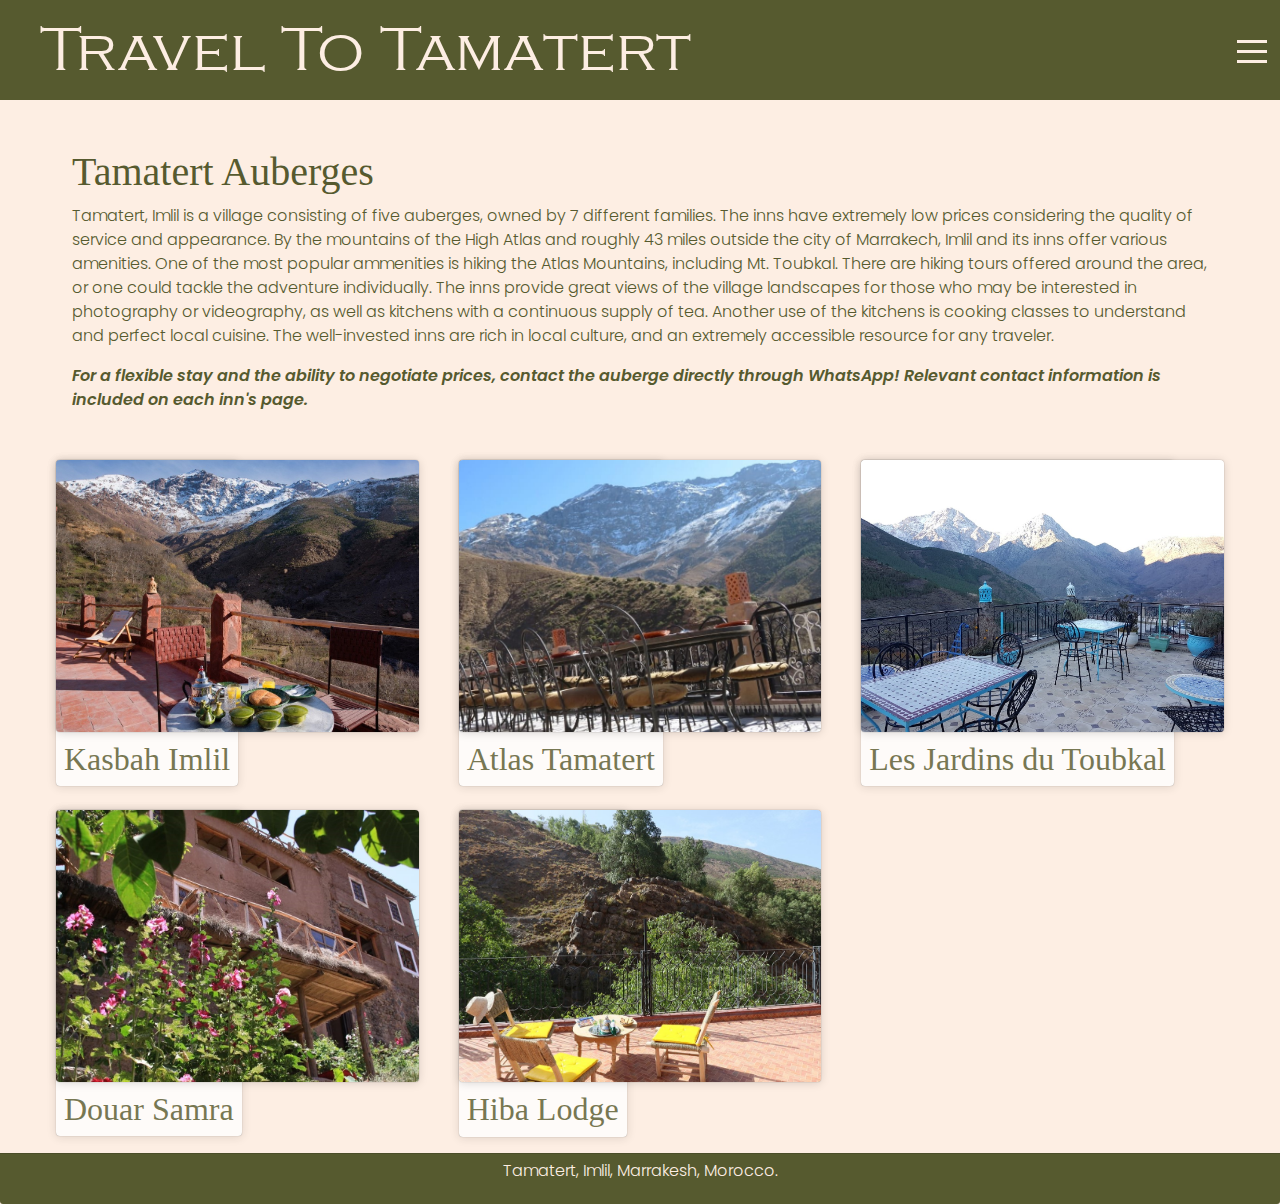
<file: auberges.html>
<!doctype html>

<html lang="en">
    <head>
      <meta charset="utf-8">
      <meta name="viewport" content="width=device-width, initial-scale=1, shrink-to-fit=no">
      <meta name="description" content="Rural Tourism : Rabat, Morocco : D22">
      <meta name="author" content="Gabrielle Acquista">
      <title>Travel To Tamatert</title>

      <link rel="stylesheet" href="bootstrap-5.1.3-dist/css/bootstrap.min.css"/>
      <script src="https://code.jquery.com/jquery-3.1.0.min.js"></script>
      <script src="bootstrap-5.1.3-dist/js/bootstrap.min.js"></script>
      <link href="css/style.css" rel="stylesheet">
      <link href="css/content-formatting.css" rel="stylesheet">
      <link href="css/auberges.css" rel="stylesheet">
      <link href="css/sidebar.css" rel="stylesheet">

    </head>
    <main>
      <div id="mainwrapper">
        <nav id="rightmenu" class="navbar-brand">
          <div class="innertube">
            <div class="logo-image-sidebar">
              <img src="imgs/FINAL-LOGO.png" alt="Tamatert, Morocco. Logo">
            </div>
            <ul>
              <li><a id="home" class="side-bar-link" href="index.html#home">Home</a></li>
              <li>
                <div style="display: flex; flex-direction: row; justify-content: space-between;">
                  <a id="about" class="side-bar-link" href="about.html#about">About</a>
                  <button id="dropdown-btn-0">
                    <svg id="drop-icon-0" viewBox="0 0 320 512" title="angle-down" >
                      <path d="M143 352.3L7 216.3c-9.4-9.4-9.4-24.6 0-33.9l22.6-22.6c9.4-9.4 24.6-9.4 33.9 0l96.4 96.4 96.4-96.4c9.4-9.4 24.6-9.4 33.9 0l22.6 22.6c9.4 9.4 9.4 24.6 0 33.9l-136 136c-9.2 9.4-24.4 9.4-33.8 0z" />
                    </svg>
                  </button>
                </div>
                <div id="dropdown-container-0">
                  <ul>
                    <li><a class="drop-link" href="solstice.html">Tamatert Solstice</a></li>
                  </ul>
                </div>
              </li>
              <li>
                <div style="display: flex; flex-direction: row; justify-content: space-between;">
                  <a id="inns" class="side-bar-link" href="auberges.html#inns">Auberges</a>
                  <button id="dropdown-btn-1">
                    <svg id="drop-icon" viewBox="0 0 320 512" title="angle-down" >
                      <path d="M143 352.3L7 216.3c-9.4-9.4-9.4-24.6 0-33.9l22.6-22.6c9.4-9.4 24.6-9.4 33.9 0l96.4 96.4 96.4-96.4c9.4-9.4 24.6-9.4 33.9 0l22.6 22.6c9.4 9.4 9.4 24.6 0 33.9l-136 136c-9.2 9.4-24.4 9.4-33.8 0z" />
                    </svg>
                  </button>
                </div>
                <div id="dropdown-container-1">
                  <ul>
                    <li><a class="drop-link" href="atlas.html">Atlas Tamatert</a></li>
                    <li><a class="drop-link" href="dourr.html">Douar Samra </a></li>
                    <li><a class="drop-link" href="hiba.html">Hiba Lodge </a></li>
                    <li><a class="drop-link" href="jardins.html">Les Jardins du Toubkal </a></li>
                    <li><a class="drop-link" href="kasbah.html">Kasbah Imlil </a></li>
                  </ul>
                </div>                
              </li>
              <li><a id="reviews" class="side-bar-link" href="guestbook.html#reviews">The Guest Book</a></li>
              <li><a id="loc" class="side-bar-link" href="location.html#loc">Location</a></li>
              <li><a id="gal" class="side-bar-link" style="padding-bottom: 70px;" href="gallery.html#gal">Gallery</a></li>
            </ul>
          </div>
        </nav>
        <header id="header">
          <div class="innertube">
            <div class="nav">
              <h1>Travel To Tamatert</h1>
              <button class="navbar-toggler first-button" type="button" aria-label="Toggle navigation">
                <div class="animated-icon1"><span></span><span></span><span></span></div>
              </button>                
              </div>
            </div>
        </header>

        <div id="contentwrapper">
          <div id="content">
            <div class="innertube inn-text-main">

                <h1>Tamatert Auberges</h1>
                <p>
                Tamatert, Imlil is a village consisting of five auberges, owned by 7 different families. 
                The inns have extremely low prices considering the quality of service and appearance. 
                By the mountains of the High Atlas and roughly 43 miles outside the city of Marrakech,
                  Imlil and its inns offer various amenities. One of the most popular ammenities is hiking 
                  the Atlas Mountains, including Mt. Toubkal. There are hiking tours offered around the area, 
                  or one could tackle the adventure individually. The inns provide great views of the village 
                  landscapes for those who may be interested in photography or videography, as well as 
                  kitchens with a continuous supply of tea. Another use of the kitchens is cooking classes 
                  to understand and perfect local cuisine. The well-invested inns are rich in local culture, 
                  and an extremely accessible resource for any traveler.
              </p>
              <p class="whats-app-emphasis">For a flexible stay and the ability to negotiate prices, contact the auberge directly through
                WhatsApp! Relevant contact information is included on each inn's page.
              </p>
            </div> 

            <div class="innertube">
              <div class="row">
          
                <div class=" col-lg-4 mb-4 mb-lg-0">
                  <div class="inn-pic">
                    <a href="kasbah.html">
                      <img class="img-fluid" src="imgs/kasbah.jpg" alt="Tamatert">
                      <h2>Kasbah Imlil</h2>
                    </a>
                  </div>
                  <div class="inn-pic">
                    <a href="dourr.html">
                      <img class="img-fluid" src="imgs/dourr.jpeg" alt="Tamatert">
                      <h2>Douar Samra</h2>

                    </a>
                  </div>
                </div>
  
                <div class=" col-lg-4 col-md-12 mb-4 mb-lg-0">
                  <div class="inn-pic">
                    <a href="atlas.html">
                      <img class="img-fluid" src="imgs/atlasTamtert.jpg" alt="Tamatert">
                      <h2>Atlas Tamatert</h2>

                    </a>
                  </div> 
                  <div class="inn-pic">
                    <a href="hiba.html">
                      <img class="img-fluid" src="imgs/hiba.jpg" alt="Tamatert">
                      <h2>Hiba Lodge</h2>
                    </a>
                  </div>
                  
                </div>
            
                <div class=" col-lg-4 mb-4 mb-lg-0">
                  <div class="inn-pic">
                    <a href="jardins.html">
                      <img class="img-fluid" src="imgs/lesjardins.jpg" alt="Tamatert">
                      <h2>Les Jardins du Toubkal</h2>
                    </a>
                  </div> 
                </div>
              </div>
            </div> 
          
          </div>
          <!-- close content -->
        </div> 
        <!-- close contentwrapper -->
        
        <footer id="footer" class="card-footer">
          <div class="innertube">
            <p> Tamatert, Imlil, Marrakesh, Morocco.</p>
          </div>
        </footer>

      </div>
      <!-- close mainwrapper -->
  </main>
  <script type="text/javascript" src="script.js"></script>
  <script>
    var dropdownAbout = document.getElementById("dropdown-btn-0");
    var i;

    dropdownAbout.addEventListener("click", function() {
        this.classList.toggle("active");
        var dropdownContent = document.getElementById("dropdown-container-0");
        if (dropdownContent.style.display === "block") {
          dropdownContent.style.display = "none";
        } else {
          dropdownContent.style.display = "block";
        }
      });

    var dropdownInns = document.getElementById("dropdown-btn-1");
    var i;

    dropdownInns.addEventListener("click", function() {
        this.classList.toggle("active");
        var dropdownContent = document.getElementById("dropdown-container-1");
        if (dropdownContent.style.display === "block") {
          dropdownContent.style.display = "none";
        } else {
          dropdownContent.style.display = "block";
        }
      });
  </script>
</html>
</file>
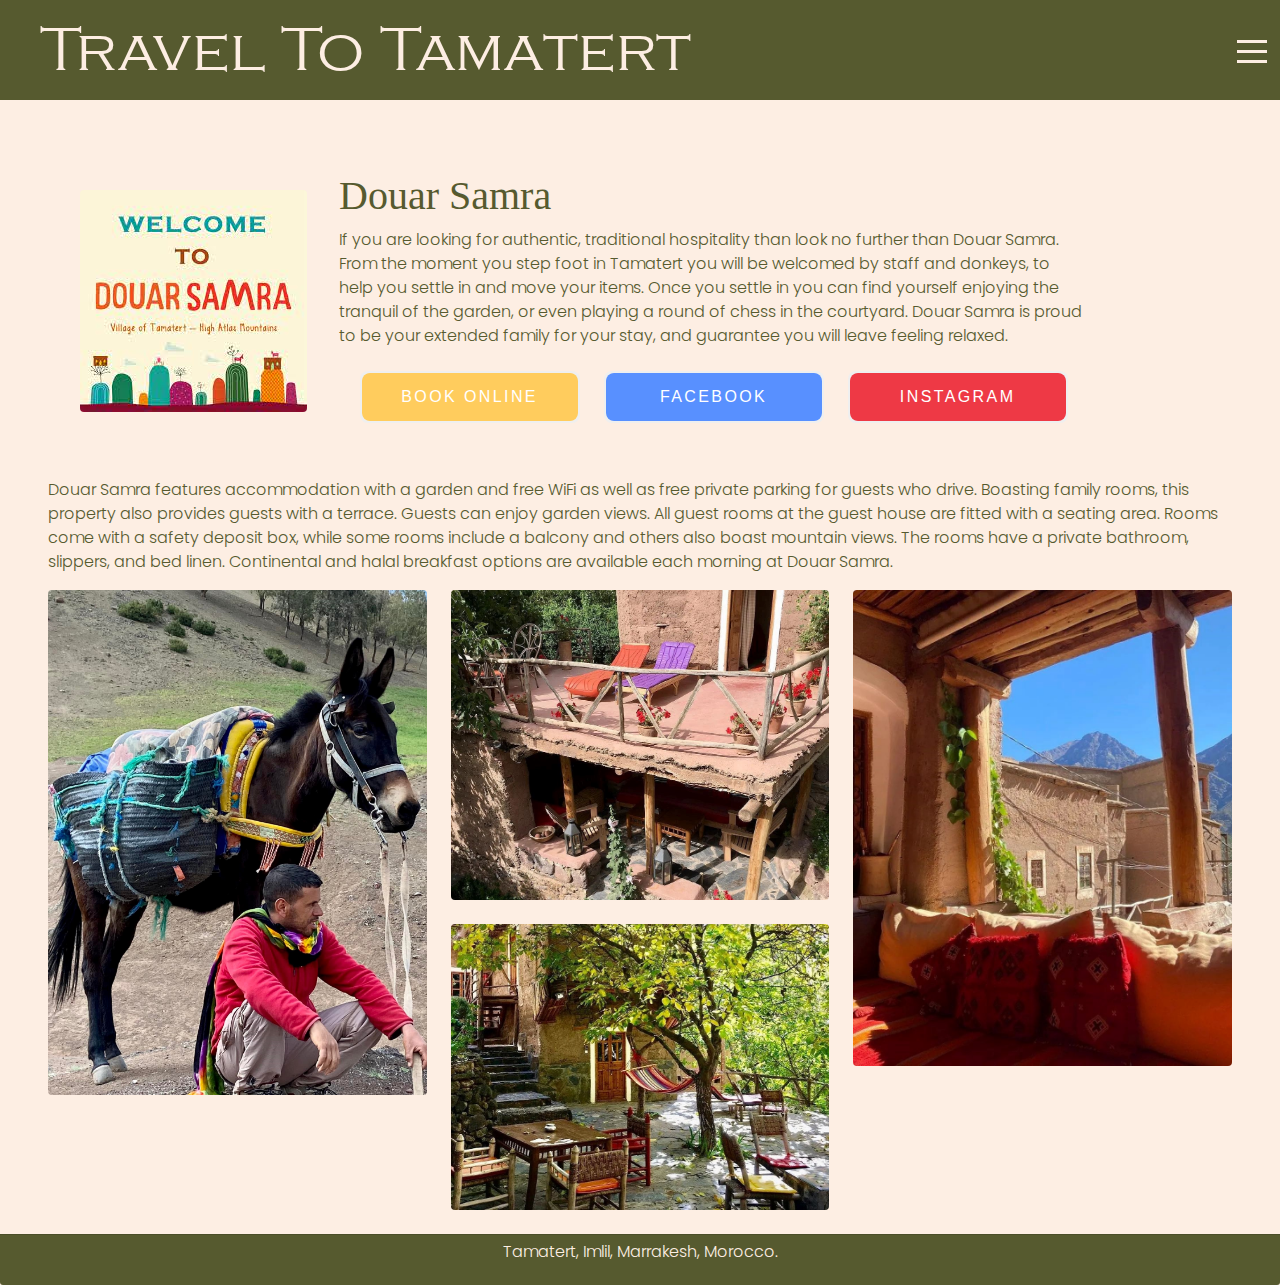
<file: dourr.html>
<!doctype html>

<html lang="en">
    <head>
      <meta charset="utf-8">
      <meta name="viewport" content="width=device-width, initial-scale=1, shrink-to-fit=no">
      <meta name="description" content="Rural Tourism : Rabat, Morocco : D22">
      <meta name="author" content="Gabrielle Acquista">
      <title>Travel To Tamatert</title>

      <link rel="stylesheet" href="bootstrap-5.1.3-dist/css/bootstrap.min.css"/>
      <script src="https://code.jquery.com/jquery-3.1.0.min.js"></script>
      <script src="bootstrap-5.1.3-dist/js/bootstrap.min.js"></script>
      <link href="css/style.css" rel="stylesheet">
      <link href="css/content-formatting.css" rel="stylesheet">
      <link href="css/auberges.css" rel="stylesheet">
      <link href="css/inns.css" rel="stylesheet">
      <link href="css/sidebar.css" rel="stylesheet">

    </head>
    <main>
      <div id="mainwrapper">
        <nav id="rightmenu" class="navbar-brand">
          <div class="innertube">
            <div class="logo-image-sidebar">
              <img src="imgs/FINAL-LOGO.png" alt="Tamatert, Morocco. Logo">
            </div>
            <ul>
              <li><a id="home" class="side-bar-link" href="index.html#home">Home</a></li>
              <li>
                <div style="display: flex; flex-direction: row; justify-content: space-between;">
                  <a id="about" class="side-bar-link" href="about.html#about">About</a>
                  <button id="dropdown-btn-0">
                    <svg id="drop-icon-0" viewBox="0 0 320 512" title="angle-down" >
                      <path d="M143 352.3L7 216.3c-9.4-9.4-9.4-24.6 0-33.9l22.6-22.6c9.4-9.4 24.6-9.4 33.9 0l96.4 96.4 96.4-96.4c9.4-9.4 24.6-9.4 33.9 0l22.6 22.6c9.4 9.4 9.4 24.6 0 33.9l-136 136c-9.2 9.4-24.4 9.4-33.8 0z" />
                    </svg>
                  </button>
                </div>
                <div id="dropdown-container-0">
                  <ul>
                    <li><a class="drop-link" href="solstice.html">Tamatert Solstice</a></li>
                  </ul>
                </div>
              </li>
              <li>
                <div style="display: flex; flex-direction: row; justify-content: space-between;">
                  <a id="inns" class="side-bar-link" href="auberges.html#inns">Auberges</a>
                  <button id="dropdown-btn-1">
                    <svg id="drop-icon" viewBox="0 0 320 512" title="angle-down" >
                      <path d="M143 352.3L7 216.3c-9.4-9.4-9.4-24.6 0-33.9l22.6-22.6c9.4-9.4 24.6-9.4 33.9 0l96.4 96.4 96.4-96.4c9.4-9.4 24.6-9.4 33.9 0l22.6 22.6c9.4 9.4 9.4 24.6 0 33.9l-136 136c-9.2 9.4-24.4 9.4-33.8 0z" />
                    </svg>
                  </button>
                </div>
                <div id="dropdown-container-1">
                  <ul>
                    <li><a class="drop-link" href="atlas.html">Atlas Tamatert</a></li>
                    <li><a class="drop-link" href="dourr.html">Douar Samra </a></li>
                    <li><a class="drop-link" href="hiba.html">Hiba Lodge </a></li>
                    <li><a class="drop-link" href="jardins.html">Les Jardins du Toubkal </a></li>
                    <li><a class="drop-link" href="kasbah.html">Kasbah Imlil </a></li>
                  </ul>
                </div>                
              </li>
              <li><a id="reviews" class="side-bar-link" href="guestbook.html#reviews">The Guest Book</a></li>
              <li><a id="loc" class="side-bar-link" href="location.html#loc">Location</a></li>
              <li><a id="gal" class="side-bar-link" style="padding-bottom: 70px;" href="gallery.html#gal">Gallery</a></li>
            </ul>
          </div>
        </nav>
        <header id="header">
          <div class="innertube">
            <div class="nav">
              <h1>Travel To Tamatert</h1>
              <button class="navbar-toggler first-button" type="button" aria-label="Toggle navigation">
                <div class="animated-icon1"><span></span><span></span><span></span></div>
              </button>                
              </div>
            </div>
        </header>

        <div id="contentwrapper">
          <div id="content">
            <div class="innertube main-section-inn">
              <div class="inn-pic">
                  <img style="margin:0 0 0 0; height: 800; width: fit-content; box-shadow: none;" class="img-fluid" src="imgs/welcome-doaur.jpg" alt="Tamatert">
              </div>

               <div class="inn-text-main" style="width: 70%;">
                <h1>Douar Samra</h1>
                <p>
                  If you are looking for authentic, traditional hospitality 
                  than look no further than Douar Samra. From the moment you 
                  step foot in Tamatert you will be welcomed by staff and 
                  donkeys, to help you settle in and move your items. Once 
                  you settle in you can find yourself enjoying the tranquil 
                  of the garden, or even playing a round of chess in the 
                  courtyard. Douar Samra is proud to be your extended family 
                  for your stay, and guarantee you will leave feeling relaxed.
                </p>
                <div class="button-row">
                  <a target="_blank" class="btn" href="https://bookings.douar-samra.net/bookings/packages">
                    <button class="book-site">
                      Book Online
                    </button>
                  </a>
                  <a target="_blank" class="btn"  href="https://www.facebook.com/Douar-Samra-270531243077777/">
                    <button class="fb">
                      Facebook
                    </button>
                  </a>
                  <a target="_blank" class="btn" href="https://www.instagram.com/douarsamra.morocco/?hl=en">
                    <button class="insta">
                      Instagram
                    </button>
                  </a>
                </div>
              </div> 
            </div> 

            <div class="innertube inn-section">
              <p>
                Douar Samra features accommodation with a garden and free WiFi 
                as well as free private parking for guests who drive. 
                Boasting family rooms, this property also provides guests 
                with a terrace. Guests can enjoy garden views. All guest 
                rooms at the guest house are fitted with a seating area. 
                Rooms come with a safety deposit box, while some rooms 
                include a balcony and others also boast mountain views. 
                The rooms have a private bathroom, slippers, and bed linen. 
                Continental and halal breakfast options are available each 
                morning at Douar Samra.
              </p>
            </div>

            <div class="row">
          
              <div class="col-lg-4 mb-4 mb-lg-0">
                <img
                src="imgs/douar6.jpg"
                class="img-fluid w-100 shadow-1-strong rounded mb-4"
                alt="Donkey"
               />
              </div>

              <div class=" col-lg-4 col-md-12 mb-4 mb-lg-0">
                <img
                    src="imgs/douar5.jpg"
                    class="img-fluid w-100 shadow-1-strong rounded mb-4"
                    alt="Terrace"
                />
                <img
                src="imgs/doaur3.jpg"
                class="img-fluid w-100 shadow-1-strong rounded mb-4"
                alt="Hammock"
                />
                
                </div>
          
              <div class=" col-lg-4 mb-4 mb-lg-0">
              
                <img
                  src="imgs/douar2.jpg"
                  class="img-fluid w-100 shadow-1-strong rounded mb-4"
                  alt="View"
              />
              
              </div>
          </div>
          <!-- Gallery -->
           
          </div>
          <!-- close content -->
        </div> 
        <!-- close contentwrapper -->
        
        <footer id="footer" class="card-footer">
          <div class="innertube">
            <p> Tamatert, Imlil, Marrakesh, Morocco.</p>
          </div>
        </footer>

      </div>
      <!-- close mainwrapper -->
  </main>
  <script type="text/javascript" src="script.js"></script>
  <script>
    var dropdownAbout = document.getElementById("dropdown-btn-0");
    var i;

    dropdownAbout.addEventListener("click", function() {
        this.classList.toggle("active");
        var dropdownContent = document.getElementById("dropdown-container-0");
        if (dropdownContent.style.display === "block") {
          dropdownContent.style.display = "none";
        } else {
          dropdownContent.style.display = "block";
        }
      });

    var dropdownInns = document.getElementById("dropdown-btn-1");
    var i;

    dropdownInns.addEventListener("click", function() {
        this.classList.toggle("active");
        var dropdownContent = document.getElementById("dropdown-container-1");
        if (dropdownContent.style.display === "block") {
          dropdownContent.style.display = "none";
        } else {
          dropdownContent.style.display = "block";
        }
      });
  </script>
</html>
</file>
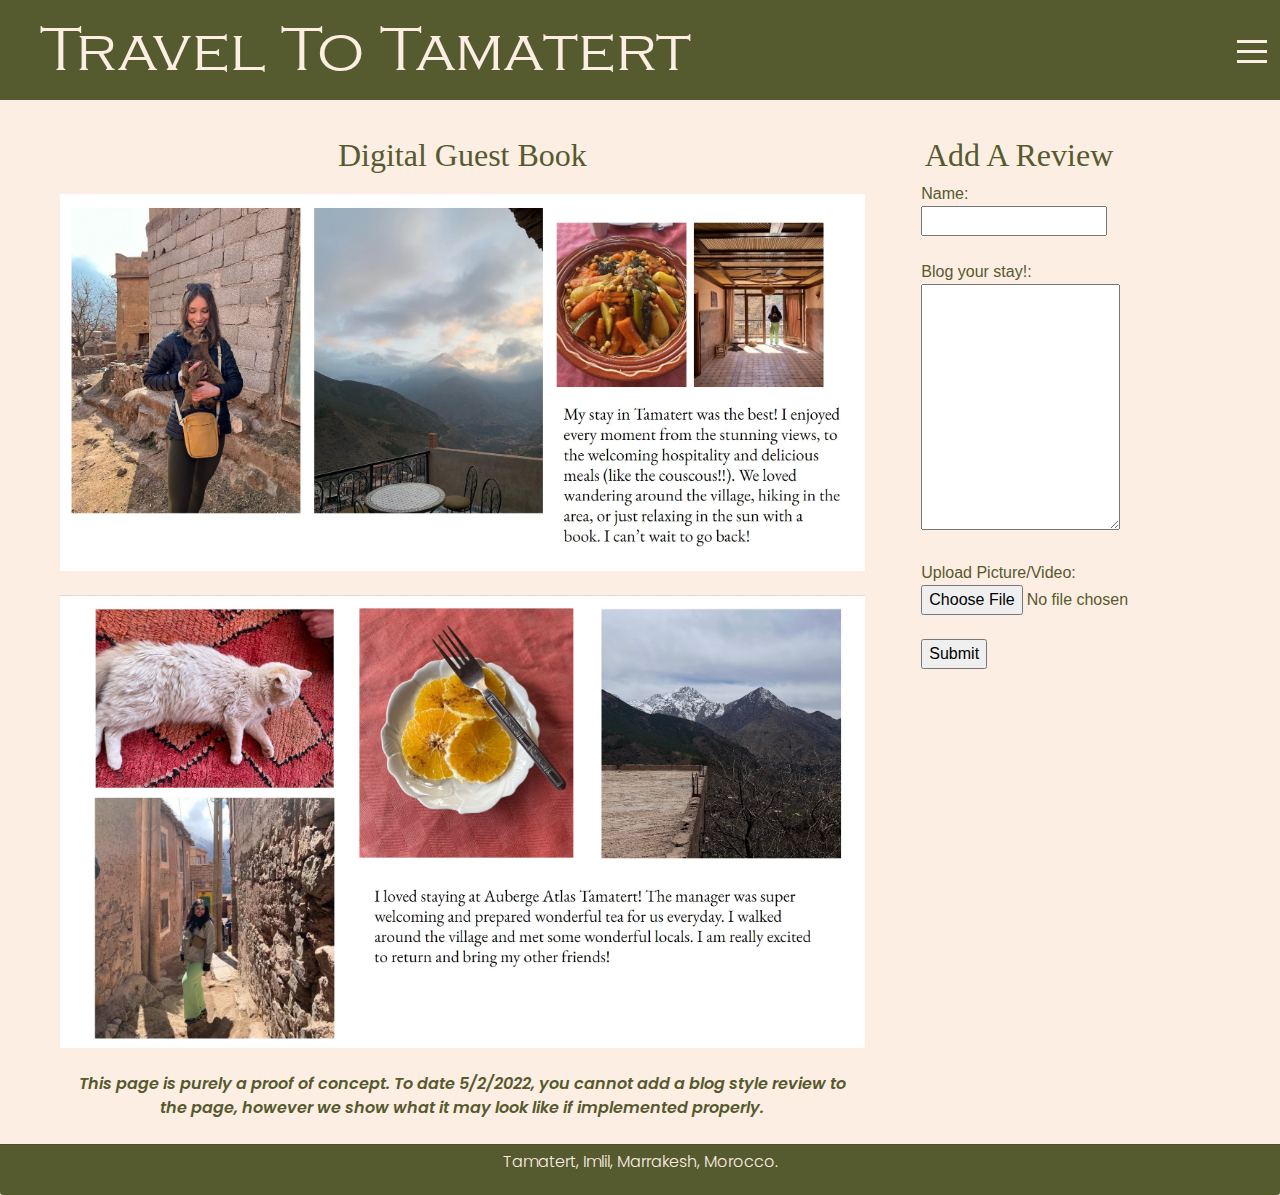
<file: guestbook.html>
<!doctype html>

<html lang="en">
    <head>
      <meta charset="utf-8">
      <meta name="viewport" content="width=device-width, initial-scale=1, shrink-to-fit=no">
      <meta name="description" content="Rural Tourism : Rabat, Morocco : D22">
      <meta name="author" content="Gabrielle Acquista">
      <title>Travel To Tamatert</title>

      <link rel="stylesheet" href="bootstrap-5.1.3-dist/css/bootstrap.min.css"/>
      <script src="https://code.jquery.com/jquery-3.1.0.min.js"></script>
      <script src="bootstrap-5.1.3-dist/js/bootstrap.min.js"></script>
      <link href="css/style.css" rel="stylesheet">
      <link href="css/content-formatting.css" rel="stylesheet">
      <link href="css/reviews.css" rel="stylesheet">
      <link href="css/sidebar.css" rel="stylesheet">

    </head>
    <main>
      <div id="mainwrapper">
        <nav id="rightmenu" class="navbar-brand">
          <div class="innertube">
            <div class="logo-image-sidebar">
              <img src="imgs/FINAL-LOGO.png" alt="Tamatert, Morocco. Logo">
            </div>
            <ul>
              <li><a id="home" class="side-bar-link" href="index.html#home">Home</a></li>
              <li>
                <div style="display: flex; flex-direction: row; justify-content: space-between;">
                  <a id="about" class="side-bar-link" href="about.html#about">About</a>
                  <button id="dropdown-btn-0">
                    <svg id="drop-icon-0" viewBox="0 0 320 512" title="angle-down" >
                      <path d="M143 352.3L7 216.3c-9.4-9.4-9.4-24.6 0-33.9l22.6-22.6c9.4-9.4 24.6-9.4 33.9 0l96.4 96.4 96.4-96.4c9.4-9.4 24.6-9.4 33.9 0l22.6 22.6c9.4 9.4 9.4 24.6 0 33.9l-136 136c-9.2 9.4-24.4 9.4-33.8 0z" />
                    </svg>
                  </button>
                </div>
                <div id="dropdown-container-0">
                  <ul>
                    <li><a class="drop-link" href="solstice.html">Tamatert Solstice</a></li>
                  </ul>
                </div>
              </li>
              <li>
                <div style="display: flex; flex-direction: row; justify-content: space-between;">
                  <a id="inns" class="side-bar-link" href="auberges.html#inns">Auberges</a>
                  <button id="dropdown-btn-1">
                    <svg id="drop-icon" viewBox="0 0 320 512" title="angle-down" >
                      <path d="M143 352.3L7 216.3c-9.4-9.4-9.4-24.6 0-33.9l22.6-22.6c9.4-9.4 24.6-9.4 33.9 0l96.4 96.4 96.4-96.4c9.4-9.4 24.6-9.4 33.9 0l22.6 22.6c9.4 9.4 9.4 24.6 0 33.9l-136 136c-9.2 9.4-24.4 9.4-33.8 0z" />
                    </svg>
                  </button>
                </div>
                <div id="dropdown-container-1">
                  <ul>
                    <li><a class="drop-link" href="atlas.html">Atlas Tamatert</a></li>
                    <li><a class="drop-link" href="dourr.html">Douar Samra </a></li>
                    <li><a class="drop-link" href="hiba.html">Hiba Lodge </a></li>
                    <li><a class="drop-link" href="jardins.html">Les Jardins du Toubkal </a></li>
                    <li><a class="drop-link" href="kasbah.html">Kasbah Imlil </a></li>
                  </ul>
                </div>                
              </li>
              <li><a id="reviews" class="side-bar-link" href="guestbook.html#reviews">The Guest Book</a></li>
              <li><a id="loc" class="side-bar-link" href="location.html#loc">Location</a></li>
              <li><a id="gal" class="side-bar-link" style="padding-bottom: 70px;" href="gallery.html#gal">Gallery</a></li>
            </ul>
          </div>
        </nav>
        <header id="header">
          <div class="innertube">
            <div class="nav">
              <h1>Travel To Tamatert</h1>
              <button class="navbar-toggler first-button" type="button" aria-label="Toggle navigation">
                <div class="animated-icon1"><span></span><span></span><span></span></div>
              </button>                
              </div>
            </div>
        </header>

        <div id="contentwrapper">
          <div id="content" class="side-review">
            <div class="innertube main-reviews" id="review-section">
              <h2>Digital Guest Book</h2>

              <img class="img-fluid w-100" src="imgs/livvieblog.jpg" alt="blog1">
              <img class="img-fluid w-100" src="imgs/reyablog.jpg" alt="blog2">
              <p class="emphasis">This page is purely a proof of concept. To date 5/2/2022, you cannot add a blog style review
                to the page, however we show what it may look like if implemented properly.
              </p>
          </div> 

          <div class="innertube add-reviews">
            <h2 class="w-100" style="text-align: left;">Add A Review</h2>
              <form id="form">
                <!-- DOES NOT WORK -->
                <label for="name">Name:</label><br>
                <input type="text" id="name" name="name"><br><br>
                <label for="blog">Blog your stay!:</label><br>
                <textarea id="review" cols="20" rows="10"></textarea> <br><br>
                <label for="myfile">Upload Picture/Video:</label>
                  <input type="file" id="myfile" name="myfile"><br><br>
                <!-- <label for="myfile">Click to add another file:</label>
                <button id="addFile">+</button><br><br> -->
                <input type="submit" value="Submit">
              </form>
          </div>
          </div>
          <!-- close content -->
        </div> 
        <!-- close contentwrapper -->
        
        <footer id="footer" class="card-footer">
          <div class="innertube">
            <p> Tamatert, Imlil, Marrakesh, Morocco.</p>
          </div>
        </footer>

      </div>
      <!-- close mainwrapper -->
  </main>
  <script type="text/javascript" src="script.js"></script>
  <script>
    // document.getElementById("form").onsubmit = function() {

    //   var newReview = document.createElement("div");
    //   var name = document.getElementById('name').nodeValue;
    //   var blog = document.getElementById('review').nodeName;
    //   var image = document.createElement("myfile");

    //   // text.append(name);
    //   // text.append(document.createElement('br'));
    //   // text.append(blog);

    //   // Append the elements
    //   newReview.appendChild(name);
    //   newReview.appendChild(blog);
    //   newReview.appendChild(image);

    //   newReview.classList.add("newReview");

    //   document.getElementById('review-section').appendChild(newReview);

    // };     

      document.addEventListener("DOMContentLoaded", function(){
      document.querySelectorAll('.sidebar .side-bar-link').forEach(function(element){
        
        element.addEventListener('click', function (e) {

          let nextEl = element.nextElementSibling;
          let parentEl  = element.parentElement;	

            if(nextEl) {
                e.preventDefault();	
                let mycollapse = new bootstrap.Collapse(nextEl);
                
                if(nextEl.classList.contains('show')){
                  mycollapse.hide();
                } else {
                    mycollapse.show();
                    // find other submenus with class=show
                    var opened_submenu = parentEl.parentElement.querySelector('.submenu.show');
                    // if it exists, then close all of them
                    if(opened_submenu){
                      new bootstrap.Collapse(opened_submenu);
                    }
                }
            }
        }); // addEventListener
      }) // forEach
    }); 

    var dropdownAbout = document.getElementById("dropdown-btn-0");
    var i;

    dropdownAbout.addEventListener("click", function() {
        this.classList.toggle("active");
        var dropdownContent = document.getElementById("dropdown-container-0");
        if (dropdownContent.style.display === "block") {
          dropdownContent.style.display = "none";
        } else {
          dropdownContent.style.display = "block";
        }
      });

    var dropdownInns = document.getElementById("dropdown-btn-1");
    var i;

    dropdownInns.addEventListener("click", function() {
        this.classList.toggle("active");
        var dropdownContent = document.getElementById("dropdown-container-1");
        if (dropdownContent.style.display === "block") {
          dropdownContent.style.display = "none";
        } else {
          dropdownContent.style.display = "block";
        }
      });
    
  </script>
</html>

<!-- <!doctype html>

        <div id="contentwrapper">
          <div id="content wrapper">
            <div class="innertube main-reviews" >
                <h2>Digital Guest Book</h2>

                <img class="img-fluid w-100" src="imgs/livvieblog.jpg" alt="blog1">
                <img class="img-fluid w-100" src="imgs/reyablog.jpg" alt="blog2">
                <p class="emphasis">This page is purely a proof of concept. To date 5/2/2022, you cannot add a blog style review
                  to the page, however we show what it may look like if implemented properly.
                </p>
            </div> 

            <div class="innertube add-reviews">
                add review
            </div>

          </div> 
        </div>
        

      </div>
  </main>

</html> -->
</file>
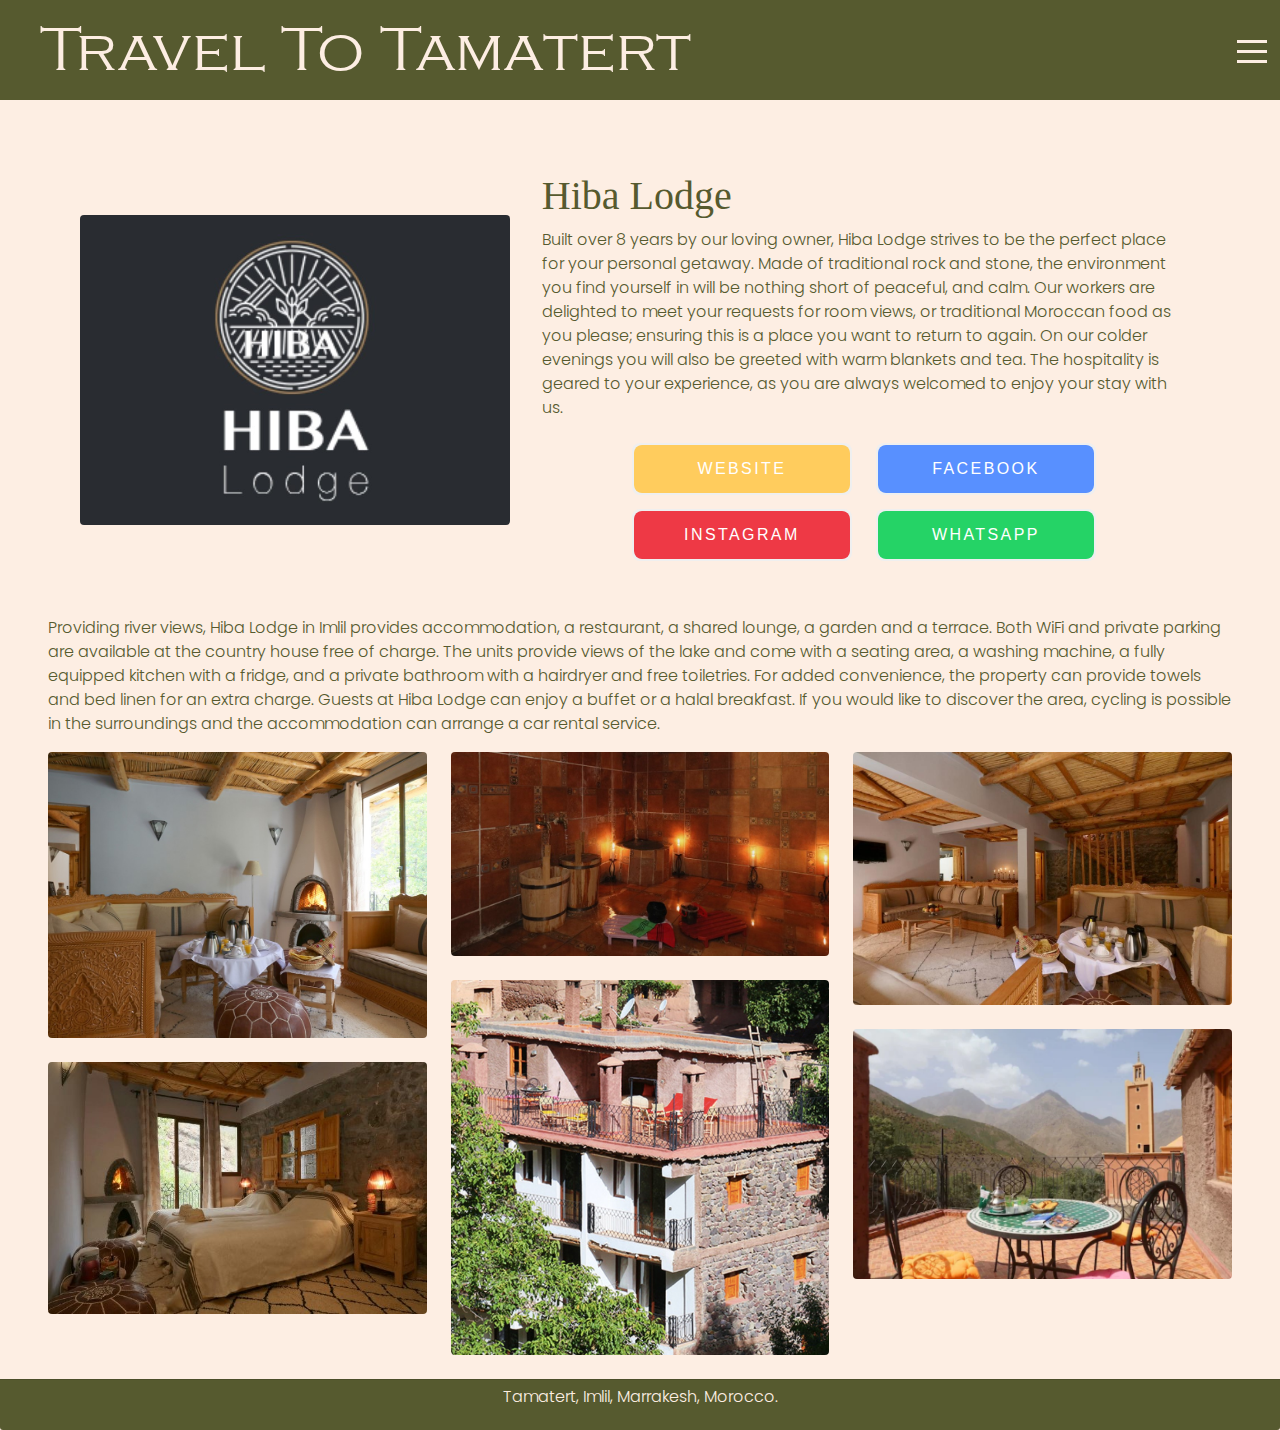
<file: hiba.html>
<!doctype html>

<html lang="en">
    <head>
      <meta charset="utf-8">
      <meta name="viewport" content="width=device-width, initial-scale=1, shrink-to-fit=no">
      <meta name="description" content="Rural Tourism : Rabat, Morocco : D22">
      <meta name="author" content="Gabrielle Acquista">
      <title>Travel To Tamatert</title>

      <link rel="stylesheet" href="bootstrap-5.1.3-dist/css/bootstrap.min.css"/>
      <script src="https://code.jquery.com/jquery-3.1.0.min.js"></script>
      <script src="bootstrap-5.1.3-dist/js/bootstrap.min.js"></script>
      <link href="css/style.css" rel="stylesheet">
      <link href="css/content-formatting.css" rel="stylesheet">
      <link href="css/auberges.css" rel="stylesheet">
      <link href="css/inns.css" rel="stylesheet">
      <link href="css/sidebar.css" rel="stylesheet">

    </head>
    <main >
      <div id="mainwrapper">
        <nav id="rightmenu" class="navbar-brand">
          <div class="innertube">
            <div class="logo-image-sidebar">
              <img src="imgs/FINAL-LOGO.png" alt="Tamatert, Morocco. Logo">
            </div>
            <ul>
              <li><a id="home" class="side-bar-link" href="index.html#home">Home</a></li>
              <li>
                <div style="display: flex; flex-direction: row; justify-content: space-between;">
                  <a id="about" class="side-bar-link" href="about.html#about">About</a>
                  <button id="dropdown-btn-0">
                    <svg id="drop-icon-0" viewBox="0 0 320 512" title="angle-down" >
                      <path d="M143 352.3L7 216.3c-9.4-9.4-9.4-24.6 0-33.9l22.6-22.6c9.4-9.4 24.6-9.4 33.9 0l96.4 96.4 96.4-96.4c9.4-9.4 24.6-9.4 33.9 0l22.6 22.6c9.4 9.4 9.4 24.6 0 33.9l-136 136c-9.2 9.4-24.4 9.4-33.8 0z" />
                    </svg>
                  </button>
                </div>
                <div id="dropdown-container-0">
                  <ul>
                    <li><a class="drop-link" href="solstice.html">Tamatert Solstice</a></li>
                  </ul>
                </div>
              </li>
              <li>
                <div style="display: flex; flex-direction: row; justify-content: space-between;">
                  <a id="inns" class="side-bar-link" href="auberges.html#inns">Auberges</a>
                  <button id="dropdown-btn-1">
                    <svg id="drop-icon" viewBox="0 0 320 512" title="angle-down" >
                      <path d="M143 352.3L7 216.3c-9.4-9.4-9.4-24.6 0-33.9l22.6-22.6c9.4-9.4 24.6-9.4 33.9 0l96.4 96.4 96.4-96.4c9.4-9.4 24.6-9.4 33.9 0l22.6 22.6c9.4 9.4 9.4 24.6 0 33.9l-136 136c-9.2 9.4-24.4 9.4-33.8 0z" />
                    </svg>
                  </button>
                </div>
                <div id="dropdown-container-1">
                  <ul>
                    <li><a class="drop-link" href="atlas.html">Atlas Tamatert</a></li>
                    <li><a class="drop-link" href="dourr.html">Douar Samra </a></li>
                    <li><a class="drop-link" href="hiba.html">Hiba Lodge </a></li>
                    <li><a class="drop-link" href="jardins.html">Les Jardins du Toubkal </a></li>
                    <li><a class="drop-link" href="kasbah.html">Kasbah Imlil </a></li>
                  </ul>
                </div>                
              </li>
              <li><a id="reviews" class="side-bar-link" href="guestbook.html#reviews">The Guest Book</a></li>
              <li><a id="loc" class="side-bar-link" href="location.html#loc">Location</a></li>
              <li><a id="gal" class="side-bar-link" style="padding-bottom: 70px;" href="gallery.html#gal">Gallery</a></li>
            </ul>
          </div>
        </nav>
        <header id="header">
          <div class="innertube">
            <div class="nav">
              <h1>Travel To Tamatert</h1>
              <button class="navbar-toggler first-button" type="button" aria-label="Toggle navigation">
                <div class="animated-icon1"><span></span><span></span><span></span></div>
              </button>                
              </div>
            </div>
        </header>

        <div id="contentwrapper">
          <div id="content">
            <div class="innertube main-section-inn">
              <div class="inn-pic">
                  <img style="margin:0 0 0 0; height: fit-content; width: 500px; box-shadow: none;" class="img-fluid" src="imgs/welcome-hiba.jpg" alt="Tamatert">
              </div>

               <div class="inn-text-main" style="width: 70%;">
                <h1>Hiba Lodge</h1>
                <p>
                  Built over 8 years by our loving owner, Hiba 
                  Lodge strives to be the perfect place for 
                  your personal getaway. Made of traditional 
                  rock and stone, the environment you find 
                  yourself in will be nothing short of peaceful,
                   and calm. Our workers are delighted to meet 
                   your requests for room views, or traditional
                    Moroccan food as you please; ensuring this 
                    is a place you want to return to again. 
                    On our colder evenings you will also be 
                    greeted with warm blankets and tea. The 
                    hospitality is geared to your experience, 
                    as you are always welcomed to enjoy your 
                    stay with us. 

                </p>
                <div class="button-row">
                  <a target="_blank" class="btn" href="http://www.hibalodge.com/">
                    <button class="book-site">
                      Website
                    </button>
                  </a>
                  <a target="_blank" class="btn"  href="https://www.facebook.com/Hiba-Lodge-2409874502565655">
                    <button class="fb">
                      Facebook
                    </button>
                  </a>
                  <a target="_blank" class="btn" href="https://www.instagram.com/hibalodge/">
                    <button class="insta">
                      Instagram
                    </button>
                  </a>
                  <a target="_blank" class="btn" href="https://api.whatsapp.com/send?phone=%2B212666067620&fbclid=IwAR0D7T7uT2tRdjUb_x8ETd4prfyjkZ8jtnkj5Ivo6NjesO8vymmFQdqiX-s">
                    <button class="whats-app">
                      WhatsApp
                    </button>
                  </a>
                </div>
              </div> 
            </div> 

            <div class="innertube inn-section">
              <p>
                Providing river views, Hiba Lodge in Imlil 
                provides accommodation, a restaurant, a shared 
                lounge, a garden and a terrace. Both WiFi and 
                private parking are available at the country 
                house free of charge. The units provide views 
                of the lake and come with a seating area, a 
                washing machine, a fully equipped kitchen with 
                a fridge, and a private bathroom with a 
                hairdryer and free toiletries. For added 
                convenience, the property can provide towels 
                and bed linen for an extra charge. Guests at 
                Hiba Lodge can enjoy a buffet or a halal 
                breakfast. If you would like to discover the 
                area, cycling is possible in the surroundings 
                and the accommodation can arrange a car rental 
                service.

              </p>
            </div>

            <div class="row">
              <div class=" col-lg-4 col-md-12 mb-4 mb-lg-0">
                <img
                    src="imgs/hiba1.jpg"
                    class="img-fluid w-100 shadow-1-strong rounded mb-4"
                    alt="Fireplace"
                />
                <img
                src="imgs/hiba3.jpg"
                class="img-fluid w-100 shadow-1-strong rounded mb-4"
                alt="Bedroom"
                />
                
                
                </div>
          
              <div class="col-lg-4 mb-4 mb-lg-0">
                <img
                src="imgs/hiba2.jpg"
                class="img-fluid w-100 shadow-1-strong rounded mb-4"
                alt="Washing Space"
               />
               <img
                src="imgs/hiba6.jpg"
                class="img-fluid w-100 shadow-1-strong rounded mb-4"
                alt="Outside View"
               />
              </div>

              <div class=" col-lg-4 mb-4 mb-lg-0">
                <img
                  src="imgs/hiba5.jpg"
                  class="img-fluid w-100 shadow-1-strong rounded mb-4"
                  alt="Common Room"
              />
                <img
                src="imgs/hiba4.jpg"
                class="img-fluid w-100 shadow-1-strong rounded mb-4"
                alt="Terrace View"
                />
                
              
              </div>
          <!-- Gallery -->
           
          </div>
          <!-- close content -->
        </div> 
        <!-- close contentwrapper -->
        
        <footer id="footer" class="card-footer">
          <div class="innertube">
            <p> Tamatert, Imlil, Marrakesh, Morocco.</p>
          </div>
        </footer>

      </div>
      <!-- close mainwrapper -->
  </main>
  <script type="text/javascript" src="script.js"></script>
  <script>
    var dropdownAbout = document.getElementById("dropdown-btn-0");
    var i;

    dropdownAbout.addEventListener("click", function() {
        this.classList.toggle("active");
        var dropdownContent = document.getElementById("dropdown-container-0");
        if (dropdownContent.style.display === "block") {
          dropdownContent.style.display = "none";
        } else {
          dropdownContent.style.display = "block";
        }
      });

    var dropdownInns = document.getElementById("dropdown-btn-1");
    var i;

    dropdownInns.addEventListener("click", function() {
        this.classList.toggle("active");
        var dropdownContent = document.getElementById("dropdown-container-1");
        if (dropdownContent.style.display === "block") {
          dropdownContent.style.display = "none";
        } else {
          dropdownContent.style.display = "block";
        }
      });
  </script>
</html>
</file>
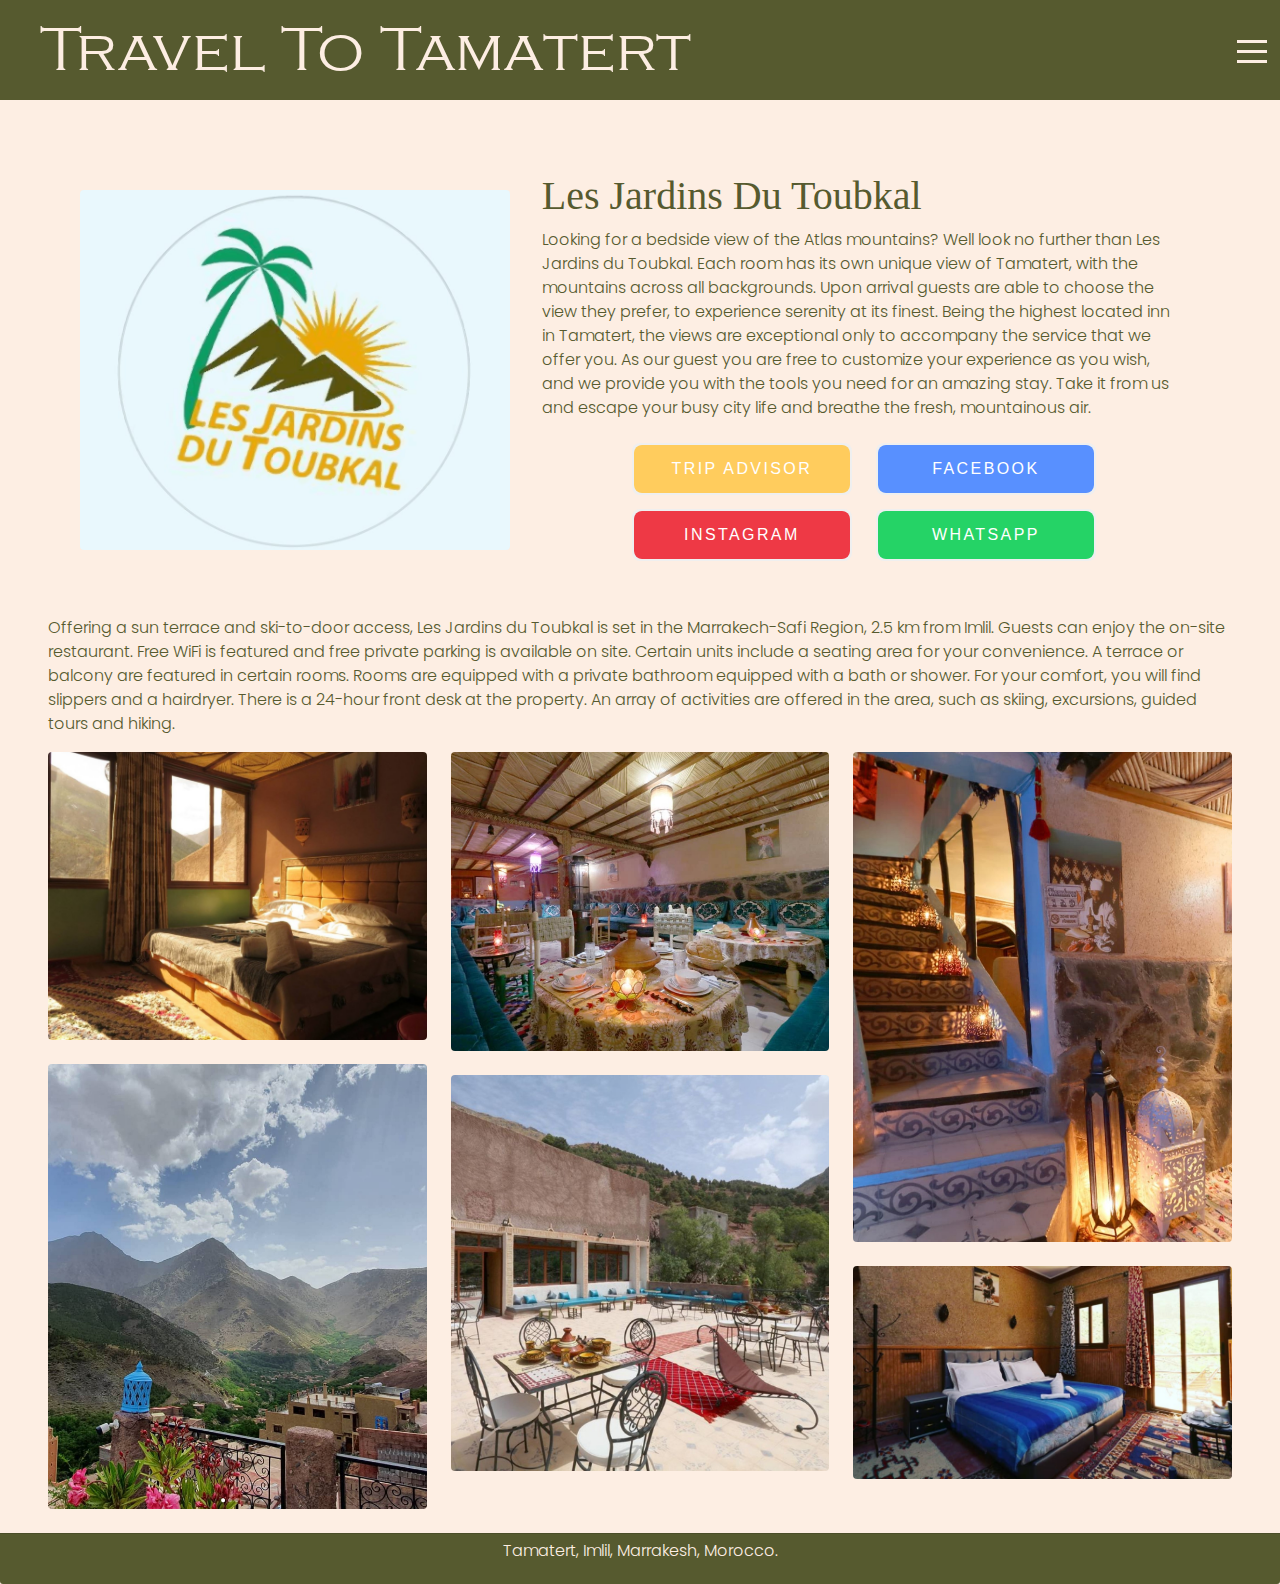
<file: jardins.html>
<!doctype html>

<html lang="en">
    <head>
      <meta charset="utf-8">
      <meta name="viewport" content="width=device-width, initial-scale=1, shrink-to-fit=no">
      <meta name="description" content="Rural Tourism : Rabat, Morocco : D22">
      <meta name="author" content="Gabrielle Acquista">
      <title>Travel To Tamatert</title>

      <link rel="stylesheet" href="bootstrap-5.1.3-dist/css/bootstrap.min.css"/>
      <script src="https://code.jquery.com/jquery-3.1.0.min.js"></script>
      <script src="bootstrap-5.1.3-dist/js/bootstrap.min.js"></script>
      <link href="css/style.css" rel="stylesheet">
      <link href="css/content-formatting.css" rel="stylesheet">
      <link href="css/auberges.css" rel="stylesheet">
      <link href="css/inns.css" rel="stylesheet">
      <link href="css/sidebar.css" rel="stylesheet">

    </head>
    <main >
      <div id="mainwrapper">
        <nav id="rightmenu" class="navbar-brand">
          <div class="innertube">
            <div class="logo-image-sidebar">
              <img src="imgs/FINAL-LOGO.png" alt="Tamatert, Morocco. Logo">
            </div>
            <ul>
              <li><a id="home" class="side-bar-link" href="index.html#home">Home</a></li>
              <li>
                <div style="display: flex; flex-direction: row; justify-content: space-between;">
                  <a id="about" class="side-bar-link" href="about.html#about">About</a>
                  <button id="dropdown-btn-0">
                    <svg id="drop-icon-0" viewBox="0 0 320 512" title="angle-down" >
                      <path d="M143 352.3L7 216.3c-9.4-9.4-9.4-24.6 0-33.9l22.6-22.6c9.4-9.4 24.6-9.4 33.9 0l96.4 96.4 96.4-96.4c9.4-9.4 24.6-9.4 33.9 0l22.6 22.6c9.4 9.4 9.4 24.6 0 33.9l-136 136c-9.2 9.4-24.4 9.4-33.8 0z" />
                    </svg>
                  </button>
                </div>
                <div id="dropdown-container-0">
                  <ul>
                    <li><a class="drop-link" href="solstice.html">Tamatert Solstice</a></li>
                  </ul>
                </div>
              </li>
              <li>
                <div style="display: flex; flex-direction: row; justify-content: space-between;">
                  <a id="inns" class="side-bar-link" href="auberges.html#inns">Auberges</a>
                  <button id="dropdown-btn-1">
                    <svg id="drop-icon" viewBox="0 0 320 512" title="angle-down" >
                      <path d="M143 352.3L7 216.3c-9.4-9.4-9.4-24.6 0-33.9l22.6-22.6c9.4-9.4 24.6-9.4 33.9 0l96.4 96.4 96.4-96.4c9.4-9.4 24.6-9.4 33.9 0l22.6 22.6c9.4 9.4 9.4 24.6 0 33.9l-136 136c-9.2 9.4-24.4 9.4-33.8 0z" />
                    </svg>
                  </button>
                </div>
                <div id="dropdown-container-1">
                  <ul>
                    <li><a class="drop-link" href="atlas.html">Atlas Tamatert</a></li>
                    <li><a class="drop-link" href="dourr.html">Douar Samra </a></li>
                    <li><a class="drop-link" href="hiba.html">Hiba Lodge </a></li>
                    <li><a class="drop-link" href="jardins.html">Les Jardins du Toubkal </a></li>
                    <li><a class="drop-link" href="kasbah.html">Kasbah Imlil </a></li>
                  </ul>
                </div>                
              </li>
              <li><a id="reviews" class="side-bar-link" href="guestbook.html#reviews">The Guest Book</a></li>
              <li><a id="loc" class="side-bar-link" href="location.html#loc">Location</a></li>
              <li><a id="gal" class="side-bar-link" style="padding-bottom: 70px;" href="gallery.html#gal">Gallery</a></li>
            </ul>
          </div>
        </nav>
        <header id="header">
          <div class="innertube">
            <div class="nav">
              <h1>Travel To Tamatert</h1>
              <button class="navbar-toggler first-button" type="button" aria-label="Toggle navigation">
                <div class="animated-icon1"><span></span><span></span><span></span></div>
              </button>                
              </div>
            </div>
        </header>

        <div id="contentwrapper">
          <div id="content">
            <div class="innertube main-section-inn">
              <div class="inn-pic">
                  <img style="margin:0 0 0 0; height: fit-content; width: 500px; box-shadow: none;" class="img-fluid" src="imgs/welcome-les.jpg" alt="Tamatert">
              </div>

               <div class="inn-text-main" style="width: 70%;">
                <h1>Les Jardins Du Toubkal</h1>
                <p>
                  Looking for a bedside view of the Atlas 
                  mountains? Well look no further than Les 
                  Jardins du Toubkal. Each room has its own 
                  unique view of Tamatert, with the mountains 
                  across all backgrounds. Upon arrival guests 
                  are able to choose the view they prefer, to 
                  experience serenity at its finest. Being the 
                  highest located inn in Tamatert, the views 
                  are exceptional only to accompany the service 
                  that we offer you. As our guest you are free 
                  to customize your experience as you wish, and 
                  we provide you with the tools you need for an 
                  amazing stay. Take it from us and escape your 
                  busy city life and breathe the fresh, 
                  mountainous air. 
                </p>
                <div class="button-row">
                  <a target="_blank" class="btn" href="https://www.tripadvisor.com/Hotel_Review-g488109-d12847263-Reviews-Les_Jardins_Du_Toubkal-Imlil_Marrakech_Safi.html">
                    <button class="book-site">
                      Trip Advisor
                    </button>
                  </a>
                  <a target="_blank" class="btn"  href="https://www.facebook.com/Les-Jardins-du-toubkal-1759293504364530/">
                    <button class="fb">
                      Facebook
                    </button>
                  </a>
                  <a target="_blank" class="btn" href="https://www.instagram.com/les_jardins_du_toubkal/">
                    <button class="insta">
                      Instagram
                    </button>
                  </a>
                  <a target="_blank" class="btn" href="https://api.whatsapp.com/send?phone=%2B212677321828&fbclid=IwAR0D7T7uT2tRdjUb_x8ETd4prfyjkZ8jtnkj5Ivo6NjesO8vymmFQdqiX-s">
                    <button class="whats-app">
                      WhatsApp
                    </button>
                  </a>
                </div>
              </div> 
            </div> 

            <div class="innertube inn-section">
              <p>
                Offering a sun terrace and ski-to-door access, 
                Les Jardins du Toubkal is set in the 
                Marrakech-Safi Region, 2.5 km from Imlil. 
                Guests can enjoy the on-site restaurant. 
                Free WiFi is featured and free private parking 
                is available on site. Certain units include a 
                seating area for your convenience. A terrace or 
                balcony are featured in certain rooms. Rooms are 
                equipped with a private bathroom equipped with a 
                bath or shower. For your comfort, you will find 
                slippers and a hairdryer. There is a 24-hour 
                front desk at the property. An array of 
                activities are offered in the area, such as 
                skiing, excursions, guided tours and hiking.

              </p>
            </div>

            <div class="row">
              <div class=" col-lg-4 col-md-12 mb-4 mb-lg-0">
                <img
                    src="imgs/les1.jpg"
                    class="img-fluid w-100 shadow-1-strong rounded mb-4"
                    alt="Bedroom"
                />
                <img
                src="imgs/les5.jpg"
                class="img-fluid w-100 shadow-1-strong rounded mb-4"
                alt="Terrace View"
                />
                
                </div>

                <div class=" col-lg-4 mb-4 mb-lg-0">
                  <img
                    src="imgs/les2.jpg"
                    class="img-fluid w-100 shadow-1-strong rounded mb-4"
                    alt="Communal Space"
                />
                  <img
                  src="imgs/les3.jpg"
                  class="img-fluid w-100 shadow-1-strong rounded mb-4"
                  alt="Terrace Seating"
                  />
                </div>
          
              <div class="col-lg-4 mb-4 mb-lg-0">
                <img
                src="imgs/les4.jpg"
                class="img-fluid w-100 shadow-1-strong rounded mb-4"
                alt="Staircase"
               />
               <img
                src="imgs/les6.jpg"
                class="img-fluid w-100 shadow-1-strong rounded mb-4"
                alt="Bedroom"
               />
              </div>

              
          <!-- Gallery -->
           
          </div>
          <!-- close content -->
        </div> 
        <!-- close contentwrapper -->
        
        <footer id="footer" class="card-footer">
          <div class="innertube">
            <p> Tamatert, Imlil, Marrakesh, Morocco.</p>
          </div>
        </footer>

      </div>
      <!-- close mainwrapper -->
  </main>
  <script type="text/javascript" src="script.js"></script>
  <script>
    var dropdownAbout = document.getElementById("dropdown-btn-0");
    var i;

    dropdownAbout.addEventListener("click", function() {
        this.classList.toggle("active");
        var dropdownContent = document.getElementById("dropdown-container-0");
        if (dropdownContent.style.display === "block") {
          dropdownContent.style.display = "none";
        } else {
          dropdownContent.style.display = "block";
        }
      });

    var dropdownInns = document.getElementById("dropdown-btn-1");
    var i;

    dropdownInns.addEventListener("click", function() {
        this.classList.toggle("active");
        var dropdownContent = document.getElementById("dropdown-container-1");
        if (dropdownContent.style.display === "block") {
          dropdownContent.style.display = "none";
        } else {
          dropdownContent.style.display = "block";
        }
      });
  </script>
</html>
</file>
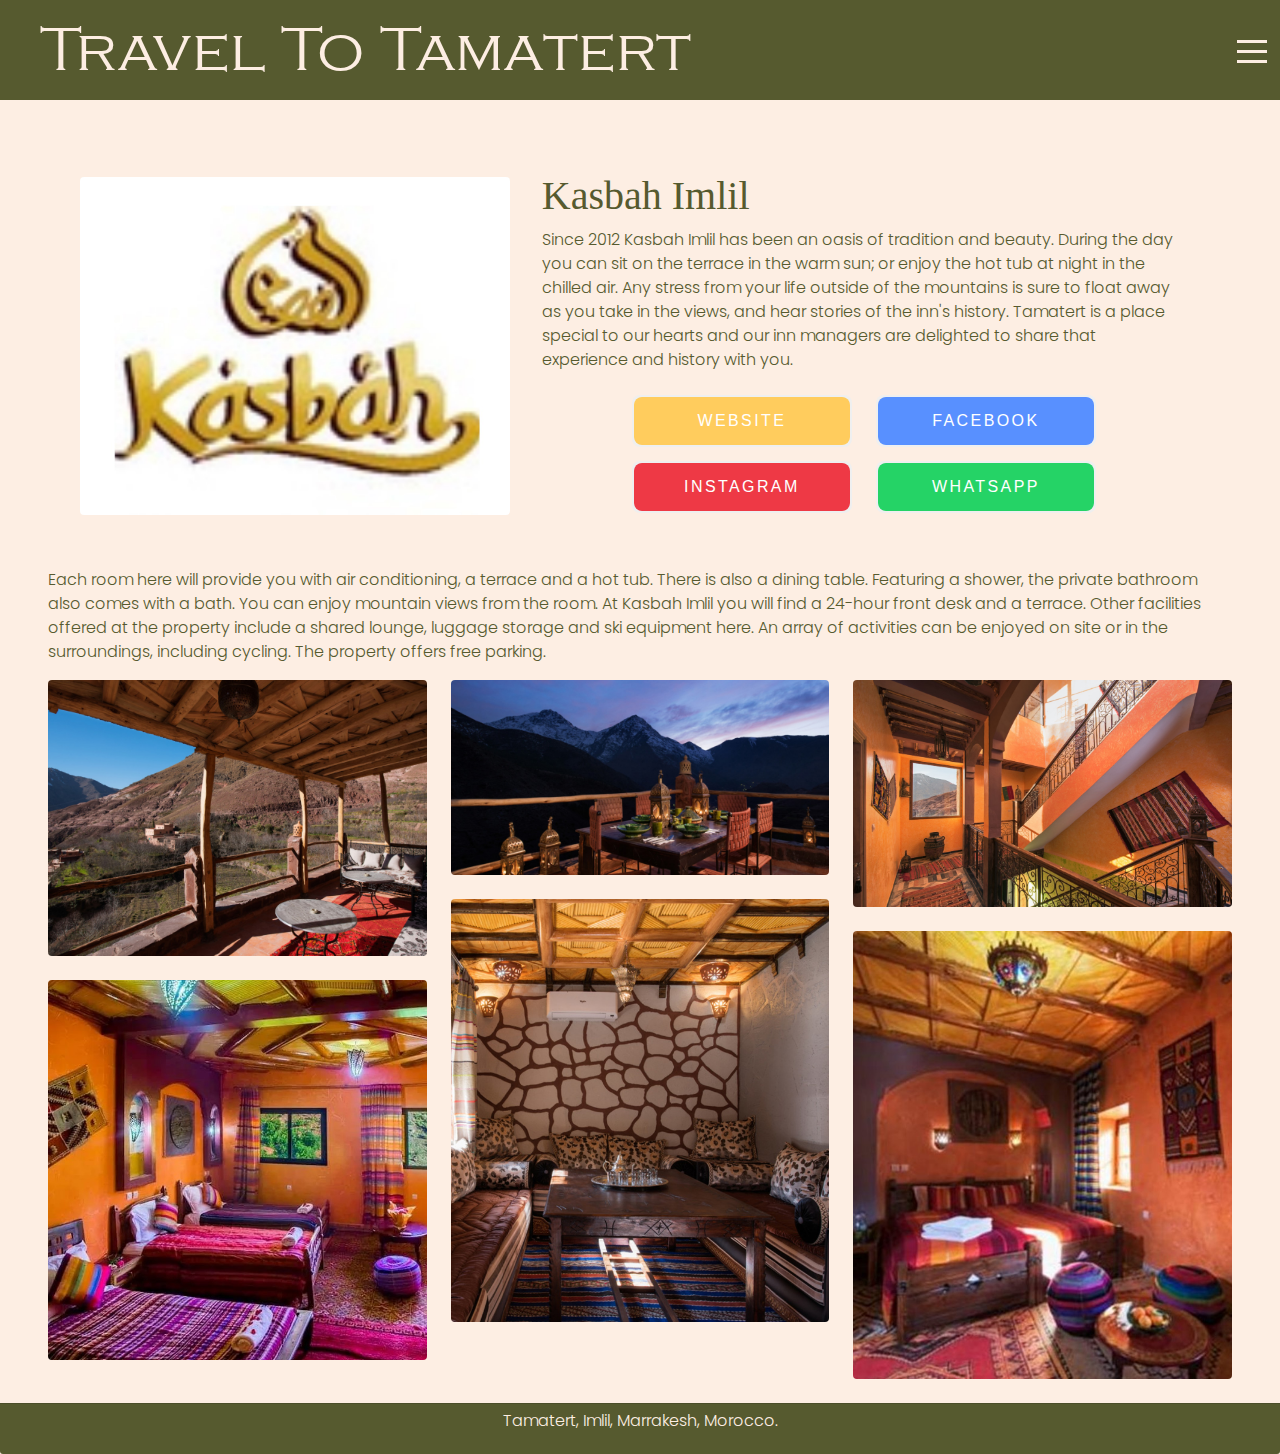
<file: kasbah.html>
<!doctype html>

<html lang="en">
    <head>
      <meta charset="utf-8">
      <meta name="viewport" content="width=device-width, initial-scale=1, shrink-to-fit=no">
      <meta name="description" content="Rural Tourism : Rabat, Morocco : D22">
      <meta name="author" content="Gabrielle Acquista">
      <title>Travel To Tamatert</title>

      <link rel="stylesheet" href="bootstrap-5.1.3-dist/css/bootstrap.min.css"/>
      <script src="https://code.jquery.com/jquery-3.1.0.min.js"></script>
      <script src="bootstrap-5.1.3-dist/js/bootstrap.min.js"></script>
      <link href="css/style.css" rel="stylesheet">
      <link href="css/content-formatting.css" rel="stylesheet">
      <link href="css/auberges.css" rel="stylesheet">
      <link href="css/inns.css" rel="stylesheet">
      <link href="css/sidebar.css" rel="stylesheet">

    </head>
    <main >
      <div id="mainwrapper">
        <nav id="rightmenu" class="navbar-brand">
          <div class="innertube">
            <div class="logo-image-sidebar">
              <img src="imgs/FINAL-LOGO.png" alt="Tamatert, Morocco. Logo">
            </div>
            <ul>
              <li><a id="home" class="side-bar-link" href="index.html#home">Home</a></li>
              <li>
                <div style="display: flex; flex-direction: row; justify-content: space-between;">
                  <a id="about" class="side-bar-link" href="about.html#about">About</a>
                  <button id="dropdown-btn-0">
                    <svg id="drop-icon-0" viewBox="0 0 320 512" title="angle-down" >
                      <path d="M143 352.3L7 216.3c-9.4-9.4-9.4-24.6 0-33.9l22.6-22.6c9.4-9.4 24.6-9.4 33.9 0l96.4 96.4 96.4-96.4c9.4-9.4 24.6-9.4 33.9 0l22.6 22.6c9.4 9.4 9.4 24.6 0 33.9l-136 136c-9.2 9.4-24.4 9.4-33.8 0z" />
                    </svg>
                  </button>
                </div>
                <div id="dropdown-container-0">
                  <ul>
                    <li><a class="drop-link" href="solstice.html">Tamatert Solstice</a></li>
                  </ul>
                </div>
              </li>
              <li>
                <div style="display: flex; flex-direction: row; justify-content: space-between;">
                  <a id="inns" class="side-bar-link" href="auberges.html#inns">Auberges</a>
                  <button id="dropdown-btn-1">
                    <svg id="drop-icon" viewBox="0 0 320 512" title="angle-down" >
                      <path d="M143 352.3L7 216.3c-9.4-9.4-9.4-24.6 0-33.9l22.6-22.6c9.4-9.4 24.6-9.4 33.9 0l96.4 96.4 96.4-96.4c9.4-9.4 24.6-9.4 33.9 0l22.6 22.6c9.4 9.4 9.4 24.6 0 33.9l-136 136c-9.2 9.4-24.4 9.4-33.8 0z" />
                    </svg>
                  </button>
                </div>
                <div id="dropdown-container-1">
                  <ul>
                    <li><a class="drop-link" href="atlas.html">Atlas Tamatert</a></li>
                    <li><a class="drop-link" href="dourr.html">Douar Samra </a></li>
                    <li><a class="drop-link" href="hiba.html">Hiba Lodge </a></li>
                    <li><a class="drop-link" href="jardins.html">Les Jardins du Toubkal </a></li>
                    <li><a class="drop-link" href="kasbah.html">Kasbah Imlil </a></li>
                  </ul>
                </div>                
              </li>
              <li><a id="reviews" class="side-bar-link" href="guestbook.html#reviews">The Guest Book</a></li>
              <li><a id="loc" class="side-bar-link" href="location.html#loc">Location</a></li>
              <li><a id="gal" class="side-bar-link" style="padding-bottom: 70px;" href="gallery.html#gal">Gallery</a></li>
            </ul>
          </div>
        </nav>
        <header id="header">
          <div class="innertube">
            <div class="nav">
              <h1>Travel To Tamatert</h1>
              <button class="navbar-toggler first-button" type="button" aria-label="Toggle navigation">
                <div class="animated-icon1"><span></span><span></span><span></span></div>
              </button>                
              </div>
            </div>
        </header>

        <div id="contentwrapper">
          <div id="content">
            <div class="innertube main-section-inn">
              <div class="inn-pic">
                  <img style="margin:0 0 0 0; height: fit-content; width: 500px; box-shadow: none;" class="img-fluid" src="imgs/welcome-kasbah.jpg" alt="Tamatert">
              </div>

               <div class="inn-text-main" style="width: 70%;">
                <h1>Kasbah Imlil</h1>
                <p>
                  Since 2012 Kasbah Imlil has been an oasis 
                  of tradition and beauty. During the day you
                   can sit on the terrace in the warm sun; or 
                   enjoy the hot tub at night in the chilled
                    air. Any stress from your life outside of 
                    the mountains is sure to float away as you 
                    take in the views, and hear stories of the 
                    inn's history. Tamatert is a place special 
                    to our hearts and our inn managers are 
                    delighted to share that experience and 
                    history with you. 
                </p>
                <div class="button-row">
                  <a target="_blank" class="btn" href="http://www.kasbah-imlil.com/">
                    <button class="book-site">
                      Website
                    </button>
                  </a>
                  <a target="_blank" class="btn"  href="https://www.facebook.com/Kasbahimliltamatert">
                    <button class="fb">
                      Facebook
                    </button>
                  </a>
                  <a target="_blank" class="btn" href="https://www.instagram.com/kasbah_imlil_tamatert/">
                    <button class="insta">
                      Instagram
                    </button>
                  </a>
                  <a target="_blank" class="btn" href="https://api.whatsapp.com/send?phone=%2B212667918232&fbclid=IwAR0D7T7uT2tRdjUb_x8ETd4prfyjkZ8jtnkj5Ivo6NjesO8vymmFQdqiX-s">
                    <button class="whats-app">
                      WhatsApp
                    </button>
                  </a>
                </div>
              </div> 
            </div> 

            <div class="innertube inn-section">
              <p>
                Each room here will provide you with air 
                conditioning, a terrace and a hot tub. 
                There is also a dining table. Featuring a 
                shower, the private bathroom also comes with 
                a bath. You can enjoy mountain views from the 
                room. At Kasbah Imlil you will find a 24-hour 
                front desk and a terrace. Other facilities 
                offered at the property include a shared 
                lounge, luggage storage and ski equipment 
                here. An array of activities can be enjoyed 
                on site or in the surroundings, including 
                cycling. The property offers free parking.
              </p>
            </div>

            <div class="row">
              <div class=" col-lg-4 col-md-12 mb-4 mb-lg-0">
                <img
                    src="imgs/kas4.jpg"
                    class="img-fluid w-100 shadow-1-strong rounded mb-4"
                    alt="Terrace"
                />
                <img
                src="imgs/kas2.jpg"
                class="img-fluid w-100 shadow-1-strong rounded mb-4"
                alt="Bedroom"
                />
                
                
                </div>
          
              <div class="col-lg-4 mb-4 mb-lg-0">
                <img
                src="imgs/kas6.jpg"
                class="img-fluid w-100 shadow-1-strong rounded mb-4"
                alt="Night Sky View"
               />
               <img
                src="imgs/kas5.jpg"
                class="img-fluid w-100 shadow-1-strong rounded mb-4"
                alt="Communal Space"
               />
              </div>

              <div class=" col-lg-4 mb-4 mb-lg-0">
                <img
                  src="imgs/kas3.jpg"
                  class="img-fluid w-100 shadow-1-strong rounded mb-4"
                  alt="Staircase"
              />
                <img
                src="imgs/kas1.jpg"
                class="img-fluid w-100 shadow-1-strong rounded mb-4"
                alt="Large Bedroom"
                />
                
              
              </div>
          <!-- Gallery -->
           
          </div>
          <!-- close content -->
        </div> 
        <!-- close contentwrapper -->
        
        <footer id="footer" class="card-footer">
          <div class="innertube">
            <p> Tamatert, Imlil, Marrakesh, Morocco.</p>
          </div>
        </footer>

      </div>
      <!-- close mainwrapper -->
  </main>
  <script type="text/javascript" src="script.js"></script>
  <script>
    var dropdownAbout = document.getElementById("dropdown-btn-0");
    var i;

    dropdownAbout.addEventListener("click", function() {
        this.classList.toggle("active");
        var dropdownContent = document.getElementById("dropdown-container-0");
        if (dropdownContent.style.display === "block") {
          dropdownContent.style.display = "none";
        } else {
          dropdownContent.style.display = "block";
        }
      });

    var dropdownInns = document.getElementById("dropdown-btn-1");
    var i;

    dropdownInns.addEventListener("click", function() {
        this.classList.toggle("active");
        var dropdownContent = document.getElementById("dropdown-container-1");
        if (dropdownContent.style.display === "block") {
          dropdownContent.style.display = "none";
        } else {
          dropdownContent.style.display = "block";
        }
      });
  </script>
</html>
</file>
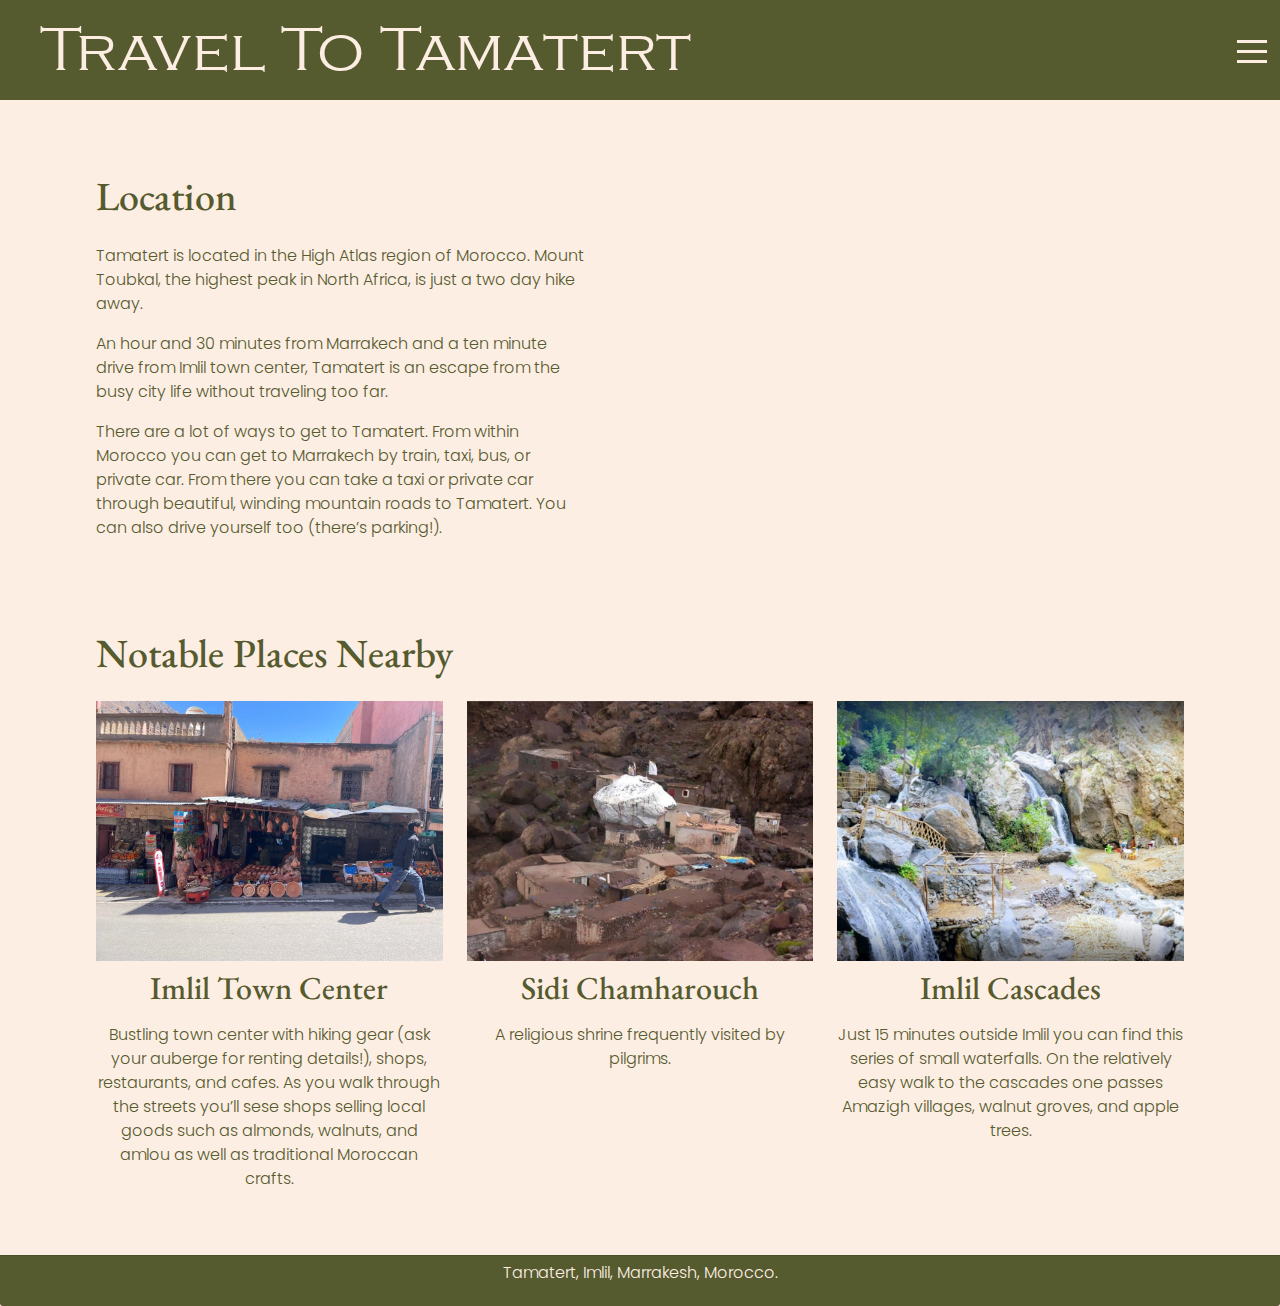
<file: location.html>
<!doctype html>

<html lang="en">
    <head>
      <meta charset="utf-8">
      <meta name="viewport" content="width=device-width, initial-scale=1, shrink-to-fit=no">
      <meta name="description" content="Rural Tourism : Rabat, Morocco : D22">
      <meta name="author" content="Gabrielle Acquista">
      <title>Travel To Tamatert</title>

      <link rel="stylesheet" href="bootstrap-5.1.3-dist/css/bootstrap.min.css"/>
      <script src="https://code.jquery.com/jquery-3.1.0.min.js"></script>
      <script src="bootstrap-5.1.3-dist/js/bootstrap.min.js"></script>
      <link href="css/style.css" rel="stylesheet">
      <link href="css/content-formatting.css" rel="stylesheet">
      <link href="css/location.css" rel="stylesheet">
      <link href="css/sidebar.css" rel="stylesheet">

    </head>
    <main>
      <div id="mainwrapper">
        <nav id="rightmenu" class="navbar-brand">
          <div class="innertube">
            <div class="logo-image-sidebar">
              <img src="imgs/FINAL-LOGO.png" alt="Tamatert, Morocco. Logo">
            </div>
            <ul>
              <li><a id="home" class="side-bar-link" href="index.html#home">Home</a></li>
              <li>
                <div style="display: flex; flex-direction: row; justify-content: space-between;">
                  <a id="about" class="side-bar-link" href="about.html#about">About</a>
                  <button id="dropdown-btn-0">
                    <svg id="drop-icon-0" viewBox="0 0 320 512" title="angle-down" >
                      <path d="M143 352.3L7 216.3c-9.4-9.4-9.4-24.6 0-33.9l22.6-22.6c9.4-9.4 24.6-9.4 33.9 0l96.4 96.4 96.4-96.4c9.4-9.4 24.6-9.4 33.9 0l22.6 22.6c9.4 9.4 9.4 24.6 0 33.9l-136 136c-9.2 9.4-24.4 9.4-33.8 0z" />
                    </svg>
                  </button>
                </div>
                <div id="dropdown-container-0">
                  <ul>
                    <li><a class="drop-link" href="solstice.html">Tamatert Solstice</a></li>
                  </ul>
                </div>
              </li>
              <li>
                <div style="display: flex; flex-direction: row; justify-content: space-between;">
                  <a id="inns" class="side-bar-link" href="auberges.html#inns">Auberges</a>
                  <button id="dropdown-btn-1">
                    <svg id="drop-icon" viewBox="0 0 320 512" title="angle-down" >
                      <path d="M143 352.3L7 216.3c-9.4-9.4-9.4-24.6 0-33.9l22.6-22.6c9.4-9.4 24.6-9.4 33.9 0l96.4 96.4 96.4-96.4c9.4-9.4 24.6-9.4 33.9 0l22.6 22.6c9.4 9.4 9.4 24.6 0 33.9l-136 136c-9.2 9.4-24.4 9.4-33.8 0z" />
                    </svg>
                  </button>
                </div>
                <div id="dropdown-container-1">
                  <ul>
                    <li><a class="drop-link" href="atlas.html">Atlas Tamatert</a></li>
                    <li><a class="drop-link" href="dourr.html">Douar Samra </a></li>
                    <li><a class="drop-link" href="hiba.html">Hiba Lodge </a></li>
                    <li><a class="drop-link" href="jardins.html">Les Jardins du Toubkal </a></li>
                    <li><a class="drop-link" href="kasbah.html">Kasbah Imlil </a></li>
                  </ul>
                </div>                
              </li>
              <li><a id="reviews" class="side-bar-link" href="guestbook.html#reviews">The Guest Book</a></li>
              <li><a id="loc" class="side-bar-link" href="location.html#loc">Location</a></li>
              <li><a id="gal" class="side-bar-link" style="padding-bottom: 70px;" href="gallery.html#gal">Gallery</a></li>
            </ul>
          </div>
        </nav>
        <header id="header">
          <div class="innertube">
            <div class="nav">
              <h1>Travel To Tamatert</h1>
              <button class="navbar-toggler first-button" type="button" aria-label="Toggle navigation">
                <div class="animated-icon1"><span></span><span></span><span></span></div>
              </button>                
              </div>
            </div>
        </header>

        <div id="contentwrapper">
          <div id="content">
            <div class="innertube main-section">
               <div class="text-main">
                 <h1>Location</h1>
                <p>
                  Tamatert is located in the High Atlas region of Morocco. Mount Toubkal, the highest peak in North Africa, is just a two day hike away.  
                </p>
                <p>
                  An hour and 30 minutes from Marrakech and a ten minute drive from Imlil town center, Tamatert is an escape from the busy city life without traveling too far. 
                </p>
                <p>
                  There are a lot of ways to get to Tamatert. From within Morocco you can get to Marrakech by train, taxi, bus, or private car. From there you can take a taxi or private car through beautiful, winding mountain roads to Tamatert. You can also drive yourself too (there’s parking!). 
                </p>
              </div> 
              <div class="inn-pic">
                <iframe src="https://www.google.com/maps/embed?pb=!1m18!1m12!1m3!1d3414.8394103633564!2d-7.906320649299324!3d31.141974272753973!2m3!1f0!2f0!3f0!3m2!1i1024!2i768!4f13.1!3m3!1m2!1s0xdb00eee3b4c5b71%3A0x3f1ff328550a4ad8!2sTamatert!5e0!3m2!1sen!2sma!4v1651353637193!5m2!1sen!2sma" width="600" height="450" style="border:0;" allowfullscreen="" loading="lazy" referrerpolicy="no-referrer-when-downgrade"></iframe>
              </div> 
            </div>

            <div class="innertube extra-section">
              <h1>Notable Places Nearby</h1>
              <div class="row">
                <div class=" col-lg-4 col-md-12 mb-4 mb-lg-0 other-location">
                  <a target="_blank" href="https://en.wikipedia.org/wiki/Imlil,_Marrakesh-Safi">
                    <img class="img-fluid" src="imgs/imliltown.jpeg" alt="Tamatert">
                  </a>
                  <h2>Imlil Town Center</h2>
                  <p>Bustling town center with hiking gear (ask your auberge for renting details!), shops, restaurants, and cafes. As you walk through the streets you’ll sese shops selling local goods such as almonds, walnuts, and amlou as well as traditional Moroccan crafts. </p>
                </div>
                <div class="col-lg-4 col-md-12 mb-4 mb-lg-0 other-location">
                  <a target="_blank" href="https://jinn.fandom.com/wiki/Shamhurish">
                    <img class="img-fluid" src="imgs/sidi.jpg" alt="Tamatert">
                  </a>
                  <h2>Sidi Chamharouch</h2>
                  <p>A religious shrine frequently visited by pilgrims.</p>
                </div>
                <div class=" col-lg-4 col-md-12 mb-4 mb-lg-0 other-location">
                  <a target="_blank" href="https://www.tripadvisor.com/Attraction_Review-g12398119-d20295172-Reviews-Cascade_Imlil-Aroumd_Imlil_Marrakech_Safi.html">
                    <img class="img-fluid" src="imgs/cascade.jpg" alt="Tamatert">
                  </a>
                  <h2>Imlil Cascades</h2>
                  <p> Just 15 minutes outside Imlil you can find this series of small waterfalls. On the relatively easy walk to the cascades one passes Amazigh villages, walnut groves, and apple trees.
                  </p>
                </div>
              </div>             
            </div> 
          
          </div>
          <!-- close content -->
        </div> 
        <!-- close contentwrapper -->
        
        <footer id="footer" class="card-footer">
          <div class="innertube">
            <p> Tamatert, Imlil, Marrakesh, Morocco.</p>
          </div>
        </footer>

      </div>
      <!-- close mainwrapper -->
  </main>
  <script type="text/javascript" src="script.js"></script>
  <script>
    var dropdownAbout = document.getElementById("dropdown-btn-0");
    var i;

    dropdownAbout.addEventListener("click", function() {
        this.classList.toggle("active");
        var dropdownContent = document.getElementById("dropdown-container-0");
        if (dropdownContent.style.display === "block") {
          dropdownContent.style.display = "none";
        } else {
          dropdownContent.style.display = "block";
        }
      });

    var dropdownInns = document.getElementById("dropdown-btn-1");
    var i;

    dropdownInns.addEventListener("click", function() {
        this.classList.toggle("active");
        var dropdownContent = document.getElementById("dropdown-container-1");
        if (dropdownContent.style.display === "block") {
          dropdownContent.style.display = "none";
        } else {
          dropdownContent.style.display = "block";
        }
      });
  </script>
</html>
</file>
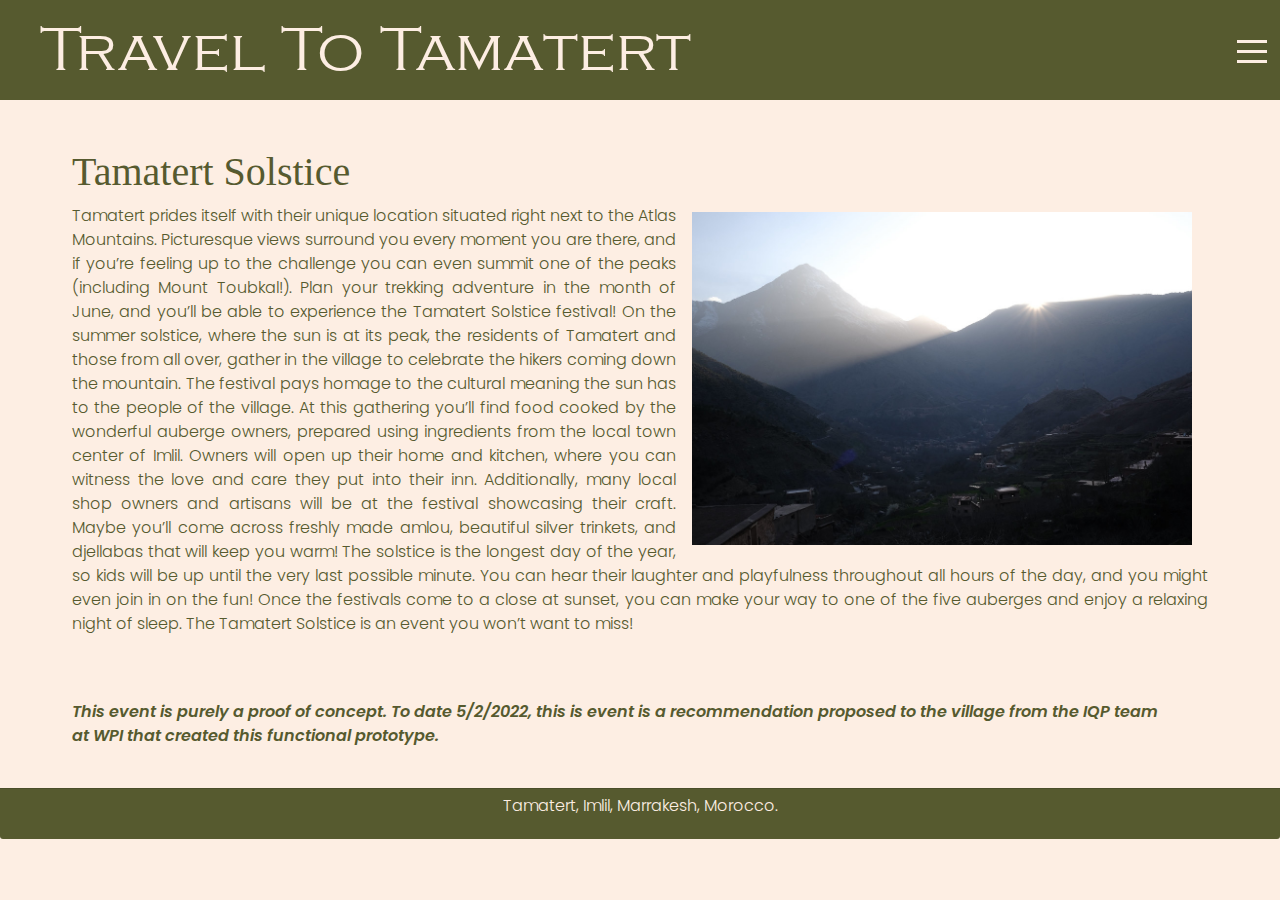
<file: solstice.html>
<!doctype html>

<html lang="en">
    <head>
      <meta charset="utf-8">
      <meta name="viewport" content="width=device-width, initial-scale=1, shrink-to-fit=no">
      <meta name="description" content="Rural Tourism : Rabat, Morocco : D22">
      <meta name="author" content="Gabrielle Acquista">
      <title>Travel To Tamatert</title>

      <link rel="stylesheet" href="bootstrap-5.1.3-dist/css/bootstrap.min.css"/>
      <script src="https://code.jquery.com/jquery-3.1.0.min.js"></script>
      <script src="bootstrap-5.1.3-dist/js/bootstrap.min.js"></script>
      <link href="css/style.css" rel="stylesheet">
      <link href="css/content-formatting.css" rel="stylesheet">
      <link href="css/about.css" rel="stylesheet">
      <link href="css/sidebar.css" rel="stylesheet">

    </head>
    <main>
      <div id="mainwrapper">
        <nav id="rightmenu" class="navbar-brand">
          <div class="innertube">
            <div class="logo-image-sidebar">
              <img src="imgs/FINAL-LOGO.png" alt="Tamatert, Morocco. Logo">
            </div>
            <ul>
              <li><a id="home" class="side-bar-link" href="index.html#home">Home</a></li>
              <li>
                <div style="display: flex; flex-direction: row; justify-content: space-between;">
                  <a id="about" class="side-bar-link" href="about.html#about">About</a>
                  <button id="dropdown-btn-0">
                    <svg id="drop-icon-0" viewBox="0 0 320 512" title="angle-down" >
                      <path d="M143 352.3L7 216.3c-9.4-9.4-9.4-24.6 0-33.9l22.6-22.6c9.4-9.4 24.6-9.4 33.9 0l96.4 96.4 96.4-96.4c9.4-9.4 24.6-9.4 33.9 0l22.6 22.6c9.4 9.4 9.4 24.6 0 33.9l-136 136c-9.2 9.4-24.4 9.4-33.8 0z" />
                    </svg>
                  </button>
                </div>
                <div id="dropdown-container-0">
                  <ul>
                    <li><a class="drop-link" href="solstice.html">Tamatert Solstice</a></li>
                  </ul>
                </div>
              </li>
              <li>
                <div style="display: flex; flex-direction: row; justify-content: space-between;">
                  <a id="inns" class="side-bar-link" href="auberges.html#inns">Auberges</a>
                  <button id="dropdown-btn-1">
                    <svg id="drop-icon" viewBox="0 0 320 512" title="angle-down" >
                      <path d="M143 352.3L7 216.3c-9.4-9.4-9.4-24.6 0-33.9l22.6-22.6c9.4-9.4 24.6-9.4 33.9 0l96.4 96.4 96.4-96.4c9.4-9.4 24.6-9.4 33.9 0l22.6 22.6c9.4 9.4 9.4 24.6 0 33.9l-136 136c-9.2 9.4-24.4 9.4-33.8 0z" />
                    </svg>
                  </button>
                </div>
                <div id="dropdown-container-1">
                  <ul>
                    <li><a class="drop-link" href="atlas.html">Atlas Tamatert</a></li>
                    <li><a class="drop-link" href="dourr.html">Douar Samra </a></li>
                    <li><a class="drop-link" href="hiba.html">Hiba Lodge </a></li>
                    <li><a class="drop-link" href="jardins.html">Les Jardins du Toubkal </a></li>
                    <li><a class="drop-link" href="kasbah.html">Kasbah Imlil </a></li>
                  </ul>
                </div>                
              </li>
              <li><a id="reviews" class="side-bar-link" href="guestbook.html#reviews">The Guest Book</a></li>
              <li><a id="loc" class="side-bar-link" href="location.html#loc">Location</a></li>
              <li><a id="gal" class="side-bar-link" style="padding-bottom: 70px;" href="gallery.html#gal">Gallery</a></li>
            </ul>
          </div>
        </nav>
        <header id="header">
          <div class="innertube">
            <div class="nav">
              <h1>Travel To Tamatert</h1>
              <button class="navbar-toggler first-button" type="button" aria-label="Toggle navigation">
                <div class="animated-icon1"><span></span><span></span><span></span></div>
              </button>                
              </div>
            </div>
        </header>

        <div id="contentwrapper">
          <div id="content">
            <div class="innertube main-section-about-solstice">
               <div class="square">
                <div class="about-pic-sun">
                  <img src="imgs/sun.jpg"  alt="Mountains and Sun"/>
                </div>
                <h1>Tamatert Solstice</h1>
                <p>Tamatert prides itself with their unique location situated right 
                  next to the Atlas Mountains. Picturesque views surround you every 
                  moment you are there, and if you’re feeling up to the challenge you 
                  can even summit one of the peaks (including Mount Toubkal!). 
                  Plan your trekking adventure in the month of June, and you’ll 
                  be able to experience the Tamatert Solstice festival! On the 
                  summer solstice, where the sun is at its peak, the residents of 
                  Tamatert and those from all over, gather in the village to 
                  celebrate the hikers coming down the mountain. The festival 
                  pays homage to the cultural meaning the sun has to the people 
                  of the village. At this gathering you’ll find food cooked by the 
                  wonderful auberge owners, prepared using ingredients from the 
                  local town center of Imlil. Owners will open up their home and kitchen, 
                  where you can witness the love and care they put into their inn. 
                  Additionally, many local shop owners and artisans will be at the 
                  festival showcasing their craft. Maybe you’ll come across freshly 
                  made amlou, beautiful silver trinkets, and djellabas that will keep 
                  you warm! The solstice is the longest day of the year, so kids will 
                  be up until the very last possible minute. You can hear their laughter 
                  and playfulness throughout all hours of the day, and you might even 
                  join in on the fun! Once the festivals come to a close at sunset, 
                  you can make your way to one of the five auberges and enjoy a 
                  relaxing night of sleep. The Tamatert Solstice is an event you 
                  won’t want to miss! 
                </p>
              </div> 
            </div> 
            <div class="innertube event-section-about">
               <div class="about-text-solstice">
                <p class="emphasis">This event is purely a proof of concept. To date 5/2/2022, this is event is a
                  recommendation proposed to the village from the IQP team at WPI that created this functional prototype.
                </p>
              </div> 
            </div> 
          </div>
          <!-- close content -->
        </div> 
        <!-- close contentwrapper -->
        
        <footer id="footer" class="card-footer">
          <div class="innertube">
            <p> Tamatert, Imlil, Marrakesh, Morocco.</p>
          </div>
        </footer>

      </div>
      <!-- close mainwrapper -->
  </main>
  <script type="text/javascript" src="script.js"></script>
  <script>
      document.addEventListener("DOMContentLoaded", function(){
      document.querySelectorAll('.sidebar .side-bar-link').forEach(function(element){
        
        element.addEventListener('click', function (e) {

          let nextEl = element.nextElementSibling;
          let parentEl  = element.parentElement;	

            if(nextEl) {
                e.preventDefault();	
                let mycollapse = new bootstrap.Collapse(nextEl);
                
                if(nextEl.classList.contains('show')){
                  mycollapse.hide();
                } else {
                    mycollapse.show();
                    // find other submenus with class=show
                    var opened_submenu = parentEl.parentElement.querySelector('.submenu.show');
                    // if it exists, then close all of them
                    if(opened_submenu){
                      new bootstrap.Collapse(opened_submenu);
                    }
                }
            }
        }); // addEventListener
      }) // forEach
    }); 

    var dropdownAbout = document.getElementById("dropdown-btn-0");
    var i;

    dropdownAbout.addEventListener("click", function() {
        this.classList.toggle("active");
        var dropdownContent = document.getElementById("dropdown-container-0");
        if (dropdownContent.style.display === "block") {
          dropdownContent.style.display = "none";
        } else {
          dropdownContent.style.display = "block";
        }
      });

    var dropdownInns = document.getElementById("dropdown-btn-1");
    var i;

    dropdownInns.addEventListener("click", function() {
        this.classList.toggle("active");
        var dropdownContent = document.getElementById("dropdown-container-1");
        if (dropdownContent.style.display === "block") {
          dropdownContent.style.display = "none";
        } else {
          dropdownContent.style.display = "block";
        }
      });
    
  </script>
</html>
</file>
<file: css/style.css>
body {
    margin:0;
    padding:0;
    line-height: 1.5em;
    background-color: #FDEEE3;
}

@font-face {
    font-family: Copperplate;
    src: url(CopperplateGothicLight.ttf);
}

@import url('https://fonts.googleapis.com/css2?family=EB+Garamond:wght@600&display=swap');

@font-face {
    font-family: Poppins-Reg;
    src: url(Poppins-Regular.ttf);
}
@font-face {
    font-family: Poppins-Light;
    src: url(Poppins-Light.ttf);
}

h1,h2 {
    font-family: 'EB Garamond', serif;
    color: #565A2F;
}

#header {
    background: #565A2F;
    align-items: center;
    height: 100px;
    width: 100%;
    top: 0;
    clear: both;
    overflow: visible;
    position: fixed;
    z-index: 9999;
    transition: top 0.3s;
}

#header h1 {
    color: #FDEEE3;
    font-family: Copperplate;
    margin: 0;
    text-align: left;
    width: 70%;
    padding-left:16px;
    font-size: calc(100% + 3vw + 1vh);
    /* font-size: 8ex; */
}

#header h2 {
    color: #FDEEE3;
    font-family: 'EB Garamond', serif;
    font-size: smaller;
    margin: 0;
    padding-top: 15px;
    padding-left: 15px;
}

.nav {
    padding-left: 24px;
    justify-content: space-between;
    align-items: center;
    height: 100%;
}

#mainwrapper {
    overflow: hidden;
}

#contentwrapper{
    float: left;
    margin-right: -250px;
    margin-top: 100px;
    width: 100%;
    height: 100%;
    scroll-behavior: smooth;
    font-family: Helvetica, sans-serif;
}

#content {
    margin-right: 0px; /* Width of '#rightmenu' and '#leftmenu' combined. */
    padding-left: 48px;
    padding-right: 48px;
    padding-top: 24px;
    max-height: max-content;
    bottom: 0;
    top: 0; 

}

p {
    font-family: Poppins-Light;
    color: #565A2F;
}

#footer{ 
    clear: left;
    width: 100%;
    background: #565A2F;
    text-align: center;
    bottom: 0;
    position: relative;
    padding: 5px 0;
}

#footer p {
    color: #FDEEE3;
}

.innertube{
    margin-top: 0;
    height: 100%;
}


.text-responsive {
    font-size: calc(100% + 1vw + 1vh);
  }
</file>
<file: css/content-formatting.css>
img {
    overflow: hidden;
    display: block;
}

.side-logo {
    display: flex;
    flex-direction: column;
    float: left;
    width: 100%;
    padding-bottom: 24px;
    color: #565A2F;
}


.logo-image, img {
    float: left;
    height: 200px;
    width: 200px;
    justify-content: center;
    align-items: center;
    display: flex;
}

.logo-image-sidebar {
    display: flex;
    flex-direction: column;
    padding-bottom: 12px;
}



.gallery {
    display: flex;
    overflow:hidden;
    flex-wrap: wrap;
    justify-content: space-between;
    margin: -1rem -1rem;
    padding: 12px;
}

.gallery-item {
    position: relative;
    flex: 1 0 22rem;
    margin: 1rem;
    color: #fff;
    cursor: pointer;
}

.post-border {
    background:#FFF; 
    border:0; 
    border-radius:3px; 
    box-shadow:0 0 1px 0 rgba(0,0,0,0.5),0 1px 10px 0 rgba(0,0,0,0.15); 
    margin: 1px;
    max-width:540px; 
    min-width:326px; 
    padding:0; 
    height: 99.375%;
    width:99.375%; 
    width:-webkit-calc(100% - 2px); 
}
</file>
<file: css/auberges.css>
@font-face {
    font-family: Poppins-IT;
    src: url(Poppins-SemiBoldItalic.ttf);
}

@import url('https://fonts.googleapis.com/css2?family=EB+Garamond:wght@600&display=swap');


.main-section-inn {
    display: flex;
    flex-direction: row;
    float: left;
    width: 100%;
    padding: 24px;
    color: #565A2F;
}

h1 {
    font-family: 'EB Garamond', serif;
    color: #565A2F;
}

.inn-pic {
    display: flex;
    align-items: center;
    justify-content: center;
    padding: 8px;
}
.inn-pic img {
    width: 400px;
    height: fit-content;
    position: relative; 
    margin-bottom:8px;
    margin-right: 0;
    border-radius: 4px;
    box-shadow:0 0 1px 0 rgba(0,0,0,0.5),0 1px 10px 0 rgba(0,0,0,0.15); 
}

.content {
    justify-content: center;
}

.inn-text-main {
    display: flex;
    width: 100%;
    flex-direction: column;
    flex-wrap: wrap;
    padding: 24px;
}

 
 h2 { 
    color: #565A2F;
    position: relative; 
    z-index: -1;
    padding: 8px;
    width: fit-content;
    background-color: white;
    opacity: 80%;
    font-family: 'EB Garamond', serif;
    box-shadow:0 0 1px 0 rgba(0,0,0,0.5),0 1px 10px 0 rgba(0,0,0,0.15); 
    border-radius: 4px;
 }

 a {
    text-decoration: none;
 }

 .whats-app-emphasis {
     font-family: Poppins-IT;
 }
</file>
<file: css/sidebar.css>
@font-face {
    font-family: Copperplate;
    src: url(CopperplateGothicLight.ttf);
}

@import url('https://fonts.googleapis.com/css2?family=EB+Garamond:wght@600&display=swap');

ul li a {
  font-family: 'EB Garamond', serif;
}

.animated-icon1 {
    margin-right:24px;
    width: 30px;
    height: 20px;
    position: relative;
    margin: 0px;
    border: 0;
    -webkit-transform: rotate(0deg);
    -moz-transform: rotate(0deg);
    -o-transform: rotate(0deg);
    transform: rotate(0deg);
    -webkit-transition: .5s ease-in-out;
    -moz-transition: .5s ease-in-out;
    -o-transition: .5s ease-in-out;
    transition: .5s ease-in-out;
    cursor: pointer;
  }
  .navbar-toggler:focus,
  .navbar-toggler:active,
  .navbar-toggler-icon:focus {
    outline: none;
    box-shadow: none;
  }

  .animated-icon1 span{
    display: block;
    position: absolute;
    height: 3px;
    width: 100%;
    left: 0;
    -webkit-transform: rotate(0deg);
    -moz-transform: rotate(0deg);
    -o-transform: rotate(0deg);
    transform: rotate(0deg);
    -webkit-transition: .25s ease-in-out;
    -moz-transition: .25s ease-in-out;
    -o-transition: .25s ease-in-out;
    transition: .25s ease-in-out;
  }
  
  .animated-icon1 span {
    background: #FDEEE3;

  }
  
  .animated-icon1 span:nth-child(1) {
   top: 0px;
  }
  
  .animated-icon1 span:nth-child(2) {
    top: 10px;
  }
  
  .animated-icon1 span:nth-child(3) {
    top: 20px;
  }
  
  .animated-icon1.open span:nth-child(1) {
    top: 11px;
    -webkit-transform: rotate(135deg);
    -moz-transform: rotate(135deg);
    -o-transform: rotate(135deg);
    transform: rotate(135deg);
  }
  
  .animated-icon1.open span:nth-child(2) {
    opacity: 0;
    left: -60px;
  }
  
  .animated-icon1.open span:nth-child(3) {
    top: 11px;
    -webkit-transform: rotate(-135deg);
    -moz-transform: rotate(-135deg);
    -o-transform: rotate(-135deg);
    transform: rotate(-135deg);
  }

  h3 {
    color: #FDEEE3;
    font-family: Copperplate;
  }

#rightmenu {
    position: fixed;
    display: flex;
    align-content: flex-start;
    justify-content: flex-start;
    overflow-y: scroll;
    scrollbar-width: none;
    float: right;
    right: -250px;
    margin-right: 0;
    width: 250px;
    height: 100%;
    padding-top: 120px;
    padding-left: 24px;
    background: #8F8649;
}

nav ul {
    list-style-type: none;
    margin: 0;
    padding: 0;
}

.side-bar-link {
    color: #FDEEE3;
    text-decoration: none;
    padding-left:3%;
    display: block;
    padding: 0.5rem 1rem;
    transition: font-size .15s ease-in-out, color .15s ease-in-out,background-color .15s ease-in-out,border-color .15s ease-in-out;
}
.side-bar-link:hover{
    font-size: larger;
    color: #fed8af;
}

.side-bar-link:target {
  font-size: larger;
    color: #fed8af;
}

#dropdown-btn-1 {
  margin-right:4px;
  text-decoration: none;
  display: block;
  border: none;
  background: none;
  width:30px;
  text-align: left;
  cursor: pointer;
  outline: none;
}

#dropdown-container-1 {
  display: none;
  background-color: #ab924f;
  font-size: 15px;
  padding-left: 8px;
}

.drop-link {
  color: #FDEEE3;
  text-decoration: none;
  padding:4px;
  padding-left:20px;
  display: block;
  transition: font-size .15s ease-in-out, color .15s ease-in-out,background-color .15s ease-in-out,border-color .15s ease-in-out;
}

.drop-link:hover{
  font-size: 17px;
  color: #fed8af;
}

.drop-link:target {
  color: #fed8af;
}

#rightmenu::-webkit-scrollbar {
  display: none;
}

#drop-icon {
  width: 30px; height: 30px; fill:#FDEEE3;
}

#drop-icon:hover {
  fill:#fed8af;
}

#drop-icon:active {
  fill: white;
}


#dropdown-btn-0 {
  margin-right:4px;
  text-decoration: none;
  display: block;
  border: none;
  background: none;
  width:30px;
  text-align: left;
  cursor: pointer;
  outline: none;
}

#dropdown-container-0 {
  display: none;
  background-color: #ab924f;
  font-size: 15px;
  padding-left: 8px;
}

#drop-icon-0 {
  width: 30px; height: 30px; fill:#FDEEE3;
}

#drop-icon-0:hover {
  fill:#fed8af;
}

#drop-icon-0:active {
  fill: white;
}
</file>
<file: css/inns.css>
.book-site {
  display: inline-block;
  width: 220px;
  padding: 0.75rem 1.25rem;
  border-radius: 8px;
  color: #fff;
  text-transform: uppercase;
  font-size: 1rem;
  letter-spacing: 0.15rem;
  transition: all 0.3s;
  position: relative;
  overflow: hidden;
  border-color:transparent;
  z-index: 1;
}
/* #b35642 */
.book-site:after {
  content: '';
  position: absolute;
  bottom: 0;
  left: 0;
  width: 100%;
  height: 100%;
  background-color: #ffcc5d;
  border-radius: 8px;
  z-index: -2;
}
.book-site:before {
  content: '';
  position: absolute;
  bottom: 0;
  left: 0;
  width: 0%;
  height: 100%;
  background-color: #ffb310;
  transition: all 0.3s;
  border-radius: 8px;
  z-index: -1;
}
.book-site:hover {
  color: #fff;
}
.book-site:hover:before {
  width: 100%;
}

.insta {
  display: inline-block;
  width: 220px;
  padding: 0.75rem 1.25rem;
  border-radius: 8px;
  color: #fff;
  text-transform: uppercase;
  font-size: 1rem;
  letter-spacing: 0.15rem;
  transition: all 0.3s;
  position: relative;
  overflow: hidden;
  border-color:transparent;
  z-index: 1;
}
.insta:after {
  content: '';
  position: absolute;
  bottom: 0;
  left: 0;
  width: 100%;
  height: 100%;
  background-color: #ee3945;
  border-radius: 8px;
  z-index: -2;
}
.insta:before {
  content: '';
  position: absolute;
  bottom: 0;
  left: 0;
  width: 0%;
  height: 100%;
  background-color: #dd2a7b;
  transition: all 0.3s;
  border-radius: 8px;
  z-index: -1;
}
.insta:hover {
  color: #fff;
}
.insta:hover:before {
  width: 100%;
}


.fb {
  display: inline-block;
  width: 220px;
  padding: 0.75rem 1.25rem;
  border-radius: 8px;
  color: #fff;
  text-transform: uppercase;
  font-size: 1rem;
  letter-spacing: 0.15rem;
  transition: all 0.3s;
  position: relative;
  overflow: hidden;
  border-color:transparent;
  z-index: 1;
}
.fb:after {
  content: '';
  position: absolute;
  bottom: 0;
  left: 0;
  width: 100%;
  height: 100%;
  background-color: #5890ff;
  border-radius: 8px;
  z-index: -2;
}
.fb:before {
  content: '';
  position: absolute;
  bottom: 0;
  left: 0;
  width: 0%;
  height: 100%;
  background-color: #4267b2;
  transition: all 0.3s;
  border-radius: 8px;
  z-index: -1;
}
.fb:hover {
  color: #fff;
}
.fb:hover:before {
  width: 100%;
}

.whats-app {
  display: inline-block;
  width: 220px;
  padding: 0.75rem 1.25rem;
  border-radius: 8px;
  color: #fff;
  text-transform: uppercase;
  font-size: 1rem;
  letter-spacing: 0.15rem;
  transition: all 0.3s;
  position: relative;
  overflow: hidden;
  border-color:transparent;
  z-index: 1;
}
.whats-app:after {
  content: '';
  position: absolute;
  bottom: 0;
  left: 0;
  width: 100%;
  height: 100%;
  background-color: #25d366;
  border-radius: 8px;
  z-index: -2;
}
.whats-app:before {
  content: '';
  position: absolute;
  bottom: 0;
  left: 0;
  width: 0%;
  height: 100%;
  background-color: #128c7e;
  transition: all 0.3s;
  border-radius: 8px;
  z-index: -1;
}
.whats-app:hover {
  color: #fff;
}
.whats-app:hover:before {
  width: 100%;
}

.btn {
  width:220px;
  margin-right: 24px;
}

.button-row {
  display: flex;
  flex-direction: row;
  justify-content: center;
  flex-wrap: wrap;
}
</file>
<file: css/reviews.css>
@font-face {
    font-family: Poppins-IT;
    src: url(Poppins-SemiBoldItalic.ttf);
}

.side-review {
    display: flex;
    flex-direction: row;
    flex-wrap: wrap;
}

.main-reviews {
    display: flex;
    flex-direction: column;
    justify-items: right;
    align-items: center;
    width: 70%;
    padding: 12px;
    color: #565A2F;
    text-align: center;
}

.main-reviews img {
    margin: 12px;
}

.emphasis {
    font-family: Poppins-IT;
    margin: 12px;
}

.add-reviews {
    display: flex;
    flex-direction: column;
    align-items: center;
    width: 25%;
    margin-top: 12px;
    margin-left: 48px;
    color: #565A2F;
    text-align: left;
}

.newReview {
    background-color: navy;
}
</file>
<file: css/location.css>
@import url('https://fonts.googleapis.com/css2?family=EB+Garamond:wght@600&display=swap');

.main-section {
    display: flex;
    flex-direction: row;
    float: left;
    width: 100%;
    padding: 24px;
    color: #565A2F;
}

.extra-section {
    padding: 48px;
}

h1 {
    font-family: 'EB Garamond', serif;
    color: #565A2F;
    margin-bottom: 24px;
}

.content {
    justify-content: center;
}

.text-main {
    display: flex;
    width: 100%;
    flex-direction: column;
    flex-wrap: wrap;
    padding: 24px;
}

 
 h2 { 
    font-family: 'EB Garamond', serif;
    color: #565A2F;
    position: relative; 
    padding: 8px;
    width: fit-content;
 }

 a {
    text-decoration: none;
 }

 .other-location {
    display: flex;
    flex-direction: column;
    align-items: center;
    text-align: center;
 }

 .other-location img {
    width: 100%;
    height: fit-content;
}
</file>
<file: css/about.css>
@font-face {
    font-family: Poppins-Reg;
    src: url(Poppins-Regular.ttf);
}

@font-face {
    font-family: Poppins-IT;
    src: url(Poppins-SemiBoldItalic.ttf);
}

@import url('https://fonts.googleapis.com/css2?family=EB+Garamond:wght@600&display=swap');

.main-section-about {
    display: flex;
    flex-direction: row;
    float: left;
    width: 100%;
    padding: 24px;
    color: #565A2F;
}
h1 {
    font-family: 'EB Garamond', serif;
}
.about-pic img {
    width: 500px;
    height: fit-content;
    border-radius: 4px;
    box-shadow:0 0 1px 0 rgba(0,0,0,0.5),0 1px 10px 0 rgba(0,0,0,0.15); 
}

.event-section-about {
    display: flex;
    flex-direction: row-reverse;
    float: left;
    width: 100%;
    padding: 24px;
    color: #565A2F;
}

.about-text-main {
    display: flex;
    flex-direction: column;
    padding: 0px 12px 0px 48px;
}

.about-text-solstice {
    display: flex;
    flex-direction: column;
    padding: 0px 48px 0px 0px;
}

.about-pic-sun img{
    width: 500px;
    height: fit-content;
    display: flex;
    align-content: center;
    float: right; 
    margin: 16px;
    margin-top: 64px;
}

.main-section-about-solstice {
    display: flex;
    flex-direction: row;
    flex-wrap: wrap;
    float: left;
    width: 100%;
    padding: 24px;
    color: #565A2F;
    text-align: justify;
}

.emphasis {
    font-family: Poppins-IT;
}
</file>
